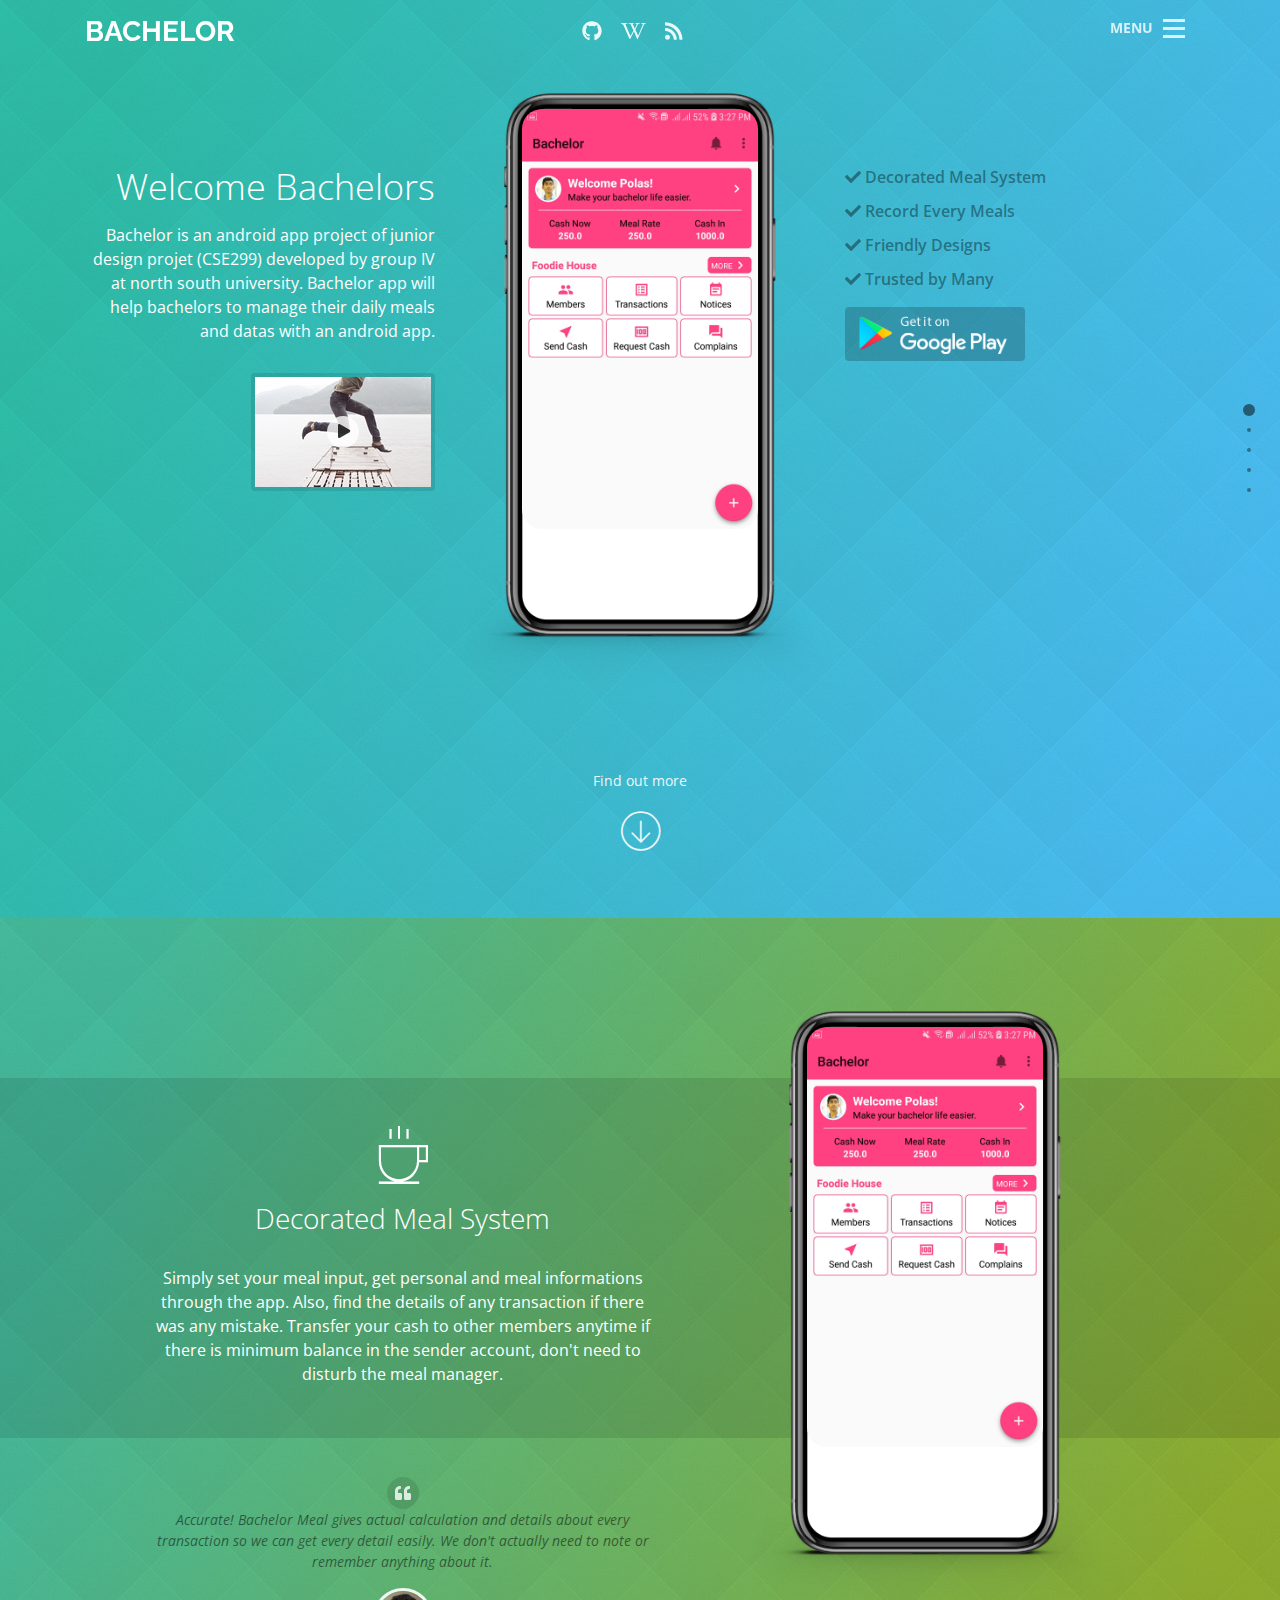
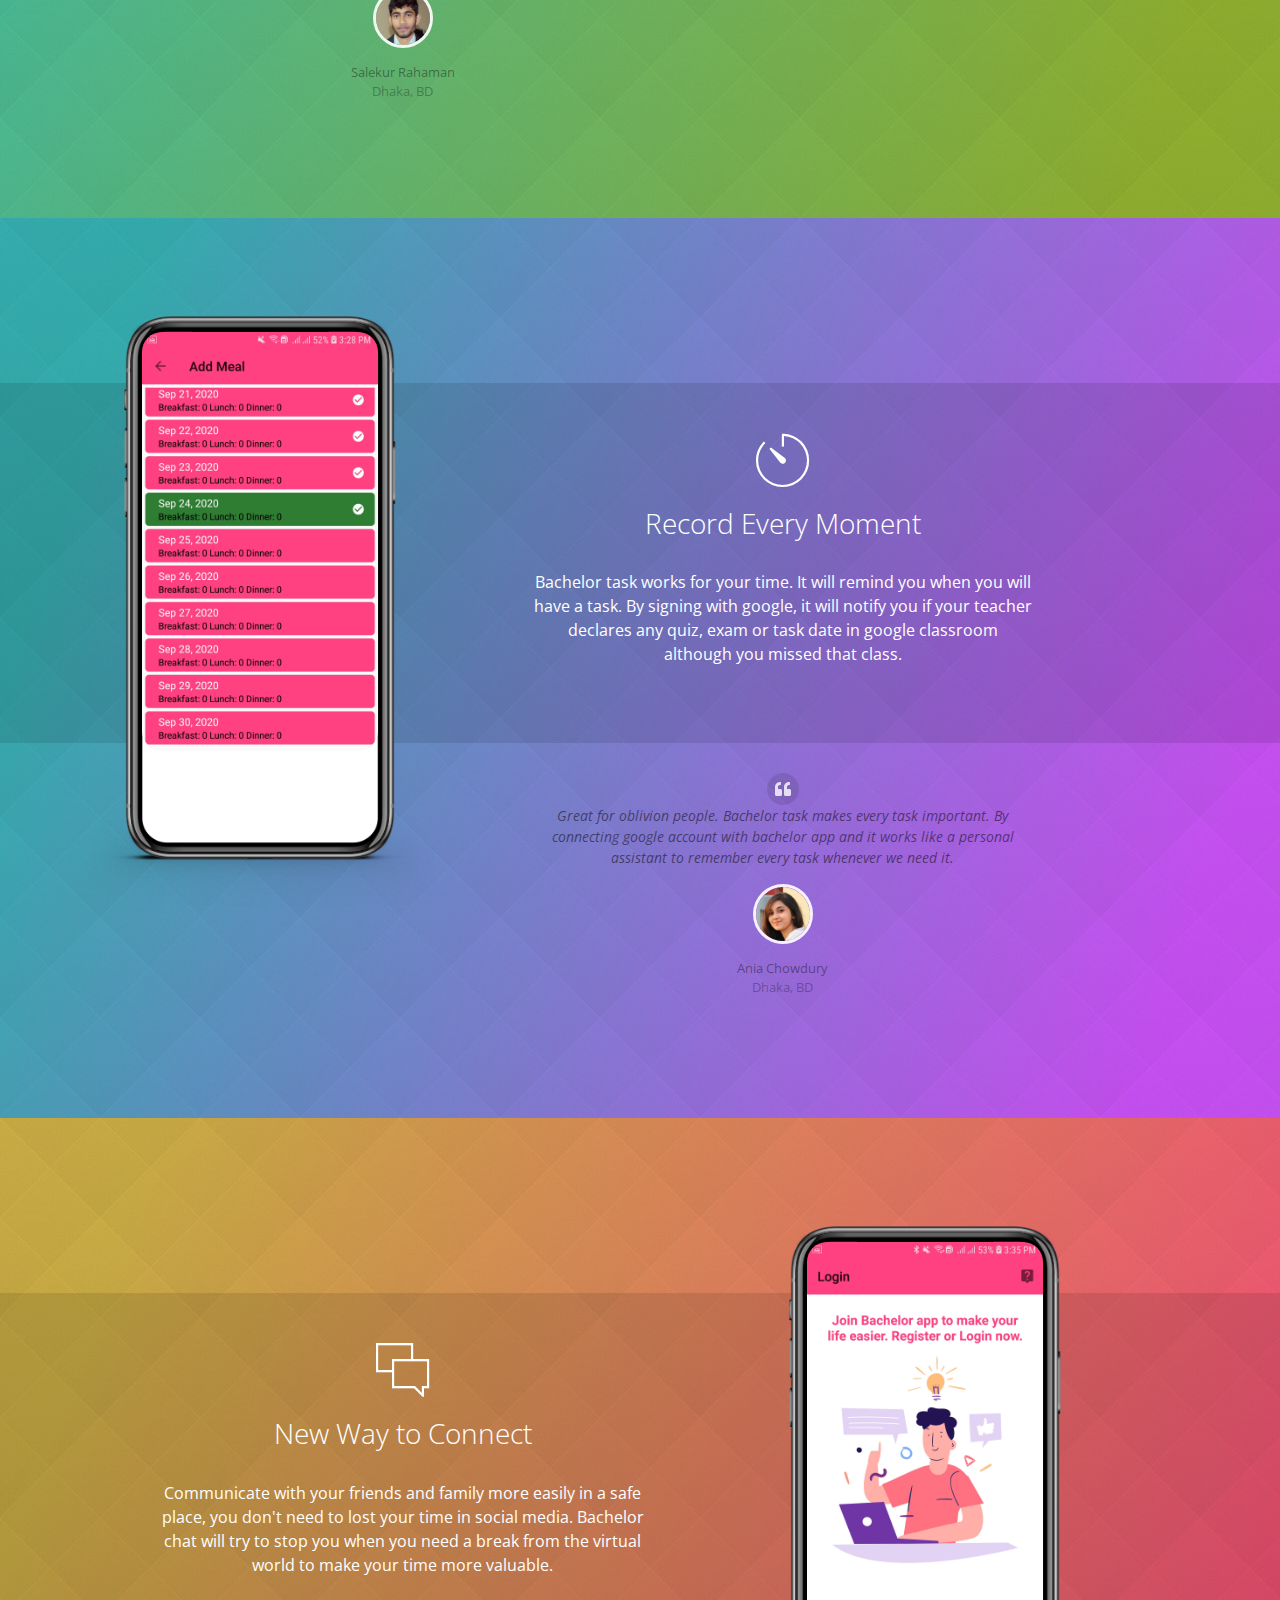
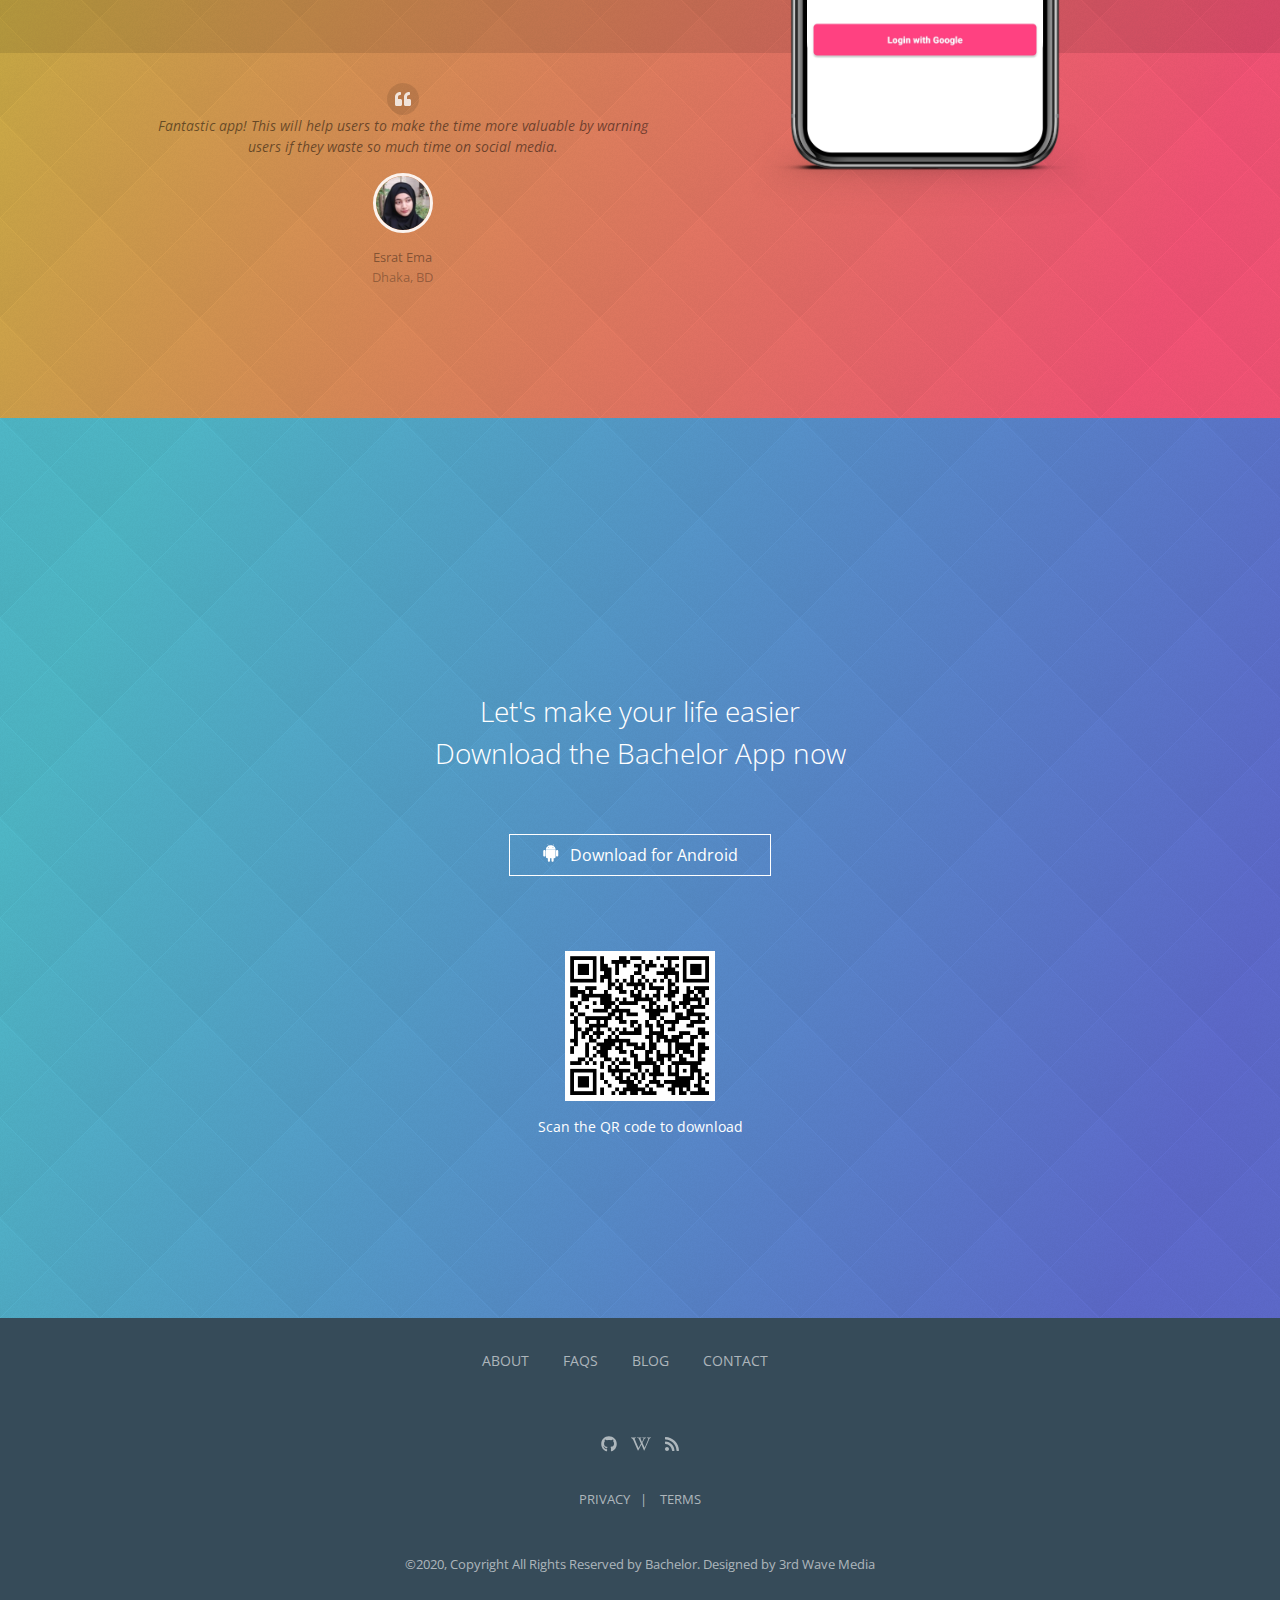
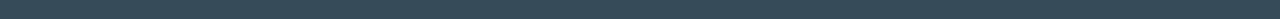
<file: index.html>
<!DOCTYPE html>
<html lang="en">
<head>
    <!-- Meta -->
    <meta charset="utf-8">
    <meta http-equiv="X-UA-Compatible" content="IE=edge">
    <meta name="viewport" content="width=device-width, initial-scale=1.0">
    <meta name="description" content="Make your bachelor life easier. Bachelor app helps to manage a bachelor's life. Download Bachelor app today and make your life easier.">
    <meta name="author" content="Salekur Rahaman, Asrafi Akter, Ania Chowdury">
    <link rel="shortcut icon" href="favicon.png">
    <title>Bachelor - Make your bachelor life easier</title>
    <link href='https://fonts.googleapis.com/css?family=Open+Sans:300italic,400italic,600italic,700italic,800italic,400,300,600,700,800' rel='stylesheet' type='text/css'>
    <link href='https://fonts.googleapis.com/css?family=Raleway:400,500,300,600,900,800,700,200,100' rel='stylesheet' type='text/css'>
    <!-- FontAwesome JS -->
    <script defer src="assets/fontawesome/js/all.js"></script>
    <!-- Global CSS -->
    <link rel="stylesheet" href="assets/plugins/bootstrap/css/bootstrap.min.css">   
    <!-- Plugins CSS -->
    <link rel="stylesheet" href="assets/plugins/pe-icon-7-stroke/css/pe-icon-7-stroke.css">
    <link rel="stylesheet" href="assets/plugins/pe-icon-7-stroke/css/helper.css">
    <link rel="stylesheet" href="assets/plugins/owl-carousel/assets/owl.carousel.min.css">
    <link rel="stylesheet" href="assets/plugins/owl-carousel/assets/owl.theme.default.min.css">       
    <link rel="stylesheet" href="assets/plugins/fullPage.js/jquery.fullpage.css">
    
    <!-- Theme CSS -->
    <link rel="stylesheet" href="assets/css/app.css">
    <link id="theme-style" rel="stylesheet" href="assets/css/theme.css">

</head>

<body class="homepage">
    <nav id="myNavmenu" class="navbar navmenu text-center d-block" role="navigation">
	    <a href="#" id="navmenu-close" class="navmenu-close">&times;</a>
        <ul class="list-unstyled menu-links">
            <li class="nav-item active"><a href="./">Home</a></li>
            <li class="nav-item"><a href="about.html">About</a></li>
            <li class="nav-item"><a href="faqs.html">FAQs</a></li>
            <li class="nav-item"><a href="https://dev-bac.blogspot.com">Blog</a></li>
            <li class="nav-item"><a href="contact.html">Contact</a></li>
        </ul>
        <ul class="social-icons list-inline">
            <li class="list-inline-item"><a href="https://github.com/DevBac/CSE299Summer20"><i class="fab fa-github"></i></a></li>                        
            <li class="list-inline-item"><a href="https://github.com/DevBac/CSE299Summer20/wiki"><i class="fab fa-wikipedia-w"></i></a></li>
            <li class="list-inline-item"><a href="https://dev-bac.blogspot.com"><i class="fas fa-rss"></i></a></li>                  
        </ul> 
        
        <ul class="list-unstyled download-buttons">
            <li class="google-play"><a href="#"><img class="img-fluid d-block" src="assets/images/buttons/btn-google-play.png" alt="Download from Google Play" /></a></li>
        </ul><!--//list-unstyled-->
    </nav>  
    
    <div class="canvas-wrapper" id="canvas-wrapper">
        <!-- ******HEADER****** --> 
        <header id="header" class="header fixed-top">  
            <div class="container">
                <h1 class="logo">
                    <a href="index.html">BACHELOR</a>
                </h1><!--//logo-->
                <div class="social-container text-center">
                    <ul class="social-icons list-inline">
                        <li class="list-inline-item"><a href="https://github.com/DevBac/CSE299Summer20"><i class="fab fa-github"></i></a></li>                        
                        <li class="list-inline-item"><a href="https://github.com/DevBac/CSE299Summer20/wiki"><i class="fab fa-wikipedia-w"></i></a></li>
                        <li class="list-inline-item"><a href="https://dev-bac.blogspot.com"><i class="fas fa-rss"></i></a></li>                   
                    </ul> 
                </div>            
                
                <div class="navbar-wrapper">
                  <span class="navbar-label">MENU</span>
                  <button type="button" class="navbar-toggle navmenu-hide" id="navbar-toggle">
                    <span class="icon-bar"></span>
                    <span class="icon-bar"></span>
                    <span class="icon-bar"></span>
                  </button>
                </div><!--//navbar -->
            </div><!--//container-->
        </header><!--//header-->   
        
        <div id="fullpage" class="sections-wrapper">
            <!-- ******Promo Section****** -->
            <section id="promo" class="promo section gradient-1">
                <div class="container">
                    <div class="row">                                      
                        <div class="intro-area col-lg-4 col-12">
                            <h2 class="title">Welcome Bachelors</h2>
                            <p class="intro">Bachelor is an android app project of junior design projet (CSE299) developed by group IV at north south university. Bachelor app will help bachelors to manage their daily meals and datas with an android app.</p>
                            <div class="video-container">
                                <img src="assets/images/media/video-thumb.jpg" alt="video" />
                                <a class="play-trigger" href="#modal-video" data-toggle="modal" data-target="#modal-video" data-backdrop="static" data-keyboard="false"><span class="icon-holder"><i class="fas fa-play"></i></span></a>
                            </div><!--//video-container-->             
                        </div><!--//intro-area-->
                        <div class="clearfix d-none d-sm-block d-md-block"></div>
                        <div class="download-area col-lg-4 col-md-6 col-12 order-md-12">
                            <ul class="list-unstyled summary">
                                <li><i class="fa fa-check"></i> <a href="#benefit1">Decorated Meal System</a></li>
                                <li><i class="fa fa-check"></i> <a href="#benefit2">Record Every Meals</a></li>
                                <li><i class="fa fa-check"></i> <a href="#benefit3">Friendly Designs</a></li>
                                <li><i class="fa fa-check"></i> <a href="#download">Trusted by Many</a></li>
                            </ul><!--//list-unstyled-->
                            <ul class="list-unstyled download-buttons">
                                <li class="google-play"><a href="https://github.com/DevBac/Resource/raw/master/apk/bachelor_cse299_summer_20.apk"><img class="img-fluid d-block" src="assets/images/buttons/btn-google-play.png" alt="Download from Google Play" /></a></li>
                            </ul><!--//list-unstyled-->
                        </div><!--//download-area--> 
                        <div class="clearfix d-md-block d-none"></div>
                        <div class="device device-iphonex text-center col-lg-4 col-md-6 col-12 order-md-5">     
                            <div class="device-holder iphone-x-holder offset-top">                 
                                <div class="device-holder-inner">
                                    <div id="home-slideshow" class="owl-carousel owl-theme"> 
                                      <div class="item"><img class="img-fluid round-corner" src="assets/images/devices/screenshots/ania.jpg" alt="B. Meal"></div>
                                      <div class="item"><img class="img-fluid round-corner" src="assets/images/devices/screenshots/esrat.jpg" alt="B. Task"></div>
                                      <div class="item"><img class="img-fluid round-corner" src="assets/images/devices/screenshots/asrafi.jpg" alt="B. Chat"></div>                         
                                    </div><!--//slideshow-->
                                </div><!--//device-holder-inner-->  
                            </div><!--//device-holder-->                  
                        </div><!--//phone-holder--> 
                    </div><!--//row-->
                    <div class="arrow-holder text-center">
                        <p class="lead-text"><a href="#benefit1">Find out more</a></p>
                        <a href="#benefit1" class="animate pe-7s-bottom-arrow pe-3x"></a>
                    </div><!--//arrow-holder-->
                </div><!--//container-->            
            </section><!--//promo-->
            
            <!-- ******Benefit-1 Section****** -->
            <section id="benefit-1" class="benefit-1 section gradient-2 has-pattern">
                <div class="section-inner">
                    <div class="container text-center">
                        <div class="row">
                            <div class="content col-lg-7 col-md-6 col-12">
                                <div class="content-inner">
                                    <span class="pe-icon pe-7s-coffee pe-4x"></span>
                                    <h2 class="title text-center">Decorated Meal System</h2>
                                    <p class="intro text-center">Simply set your meal input, get personal and meal informations through the app. Also, find the details of any transaction if there was any mistake. Transfer your cash to other members anytime if there is minimum balance in the sender account, don't need to disturb the meal manager.</p>
                                </div><!--//content-inner-->
                                <div class="testimonial text-center">                                          
                                    <div class="quote-container">
                                        <span class="icon-holder"><i class="fas fa-quote-left"></i></span>
                                        <blockquote class="quote">
                                            Accurate! Bachelor Meal gives actual calculation and details about every transaction so we can get every detail easily. We don't actually need to note or remember anything about it.                               
                                        </blockquote>
                                        <div class="source">
                                            <img class="profile" src="assets/images/profiles/salekur.png" alt="Salekur Rahaman" />
                                            <p class="meta">
                                                <span class="source-name"><a href="https://salekur.github.io">Salekur Rahaman</a></span>
                                                <span class="source-title">Dhaka, BD</span>
                                            </p>
                                        </div><!--//source-->
                                    </div><!--//quote-container-->                    
                                </div><!--//testimonial-->
                            </div><!--//content-->
                            <div class="device device-iphone col-lg-4 col-md-6 col-12">     
                                <div class="device-holder iphone-holder iphone-x-holder offset-top">                 
                                    <div class="device-holder-inner">
                                        <img class="img-fluid round-corner" src="assets/images/devices/screenshots/ania.jpg" alt="B. Meal">
                                    </div><!--//device-holder-inner-->  
                                </div><!--//device-holder-->                  
                            </div><!--//phone-holder-->                         
                        </div><!--//row-->
                    </div><!--//container-->
                </div><!--//section-inner-->
            </section><!--//benefit-1-->
            
            <!-- ******Benefit-2 Section****** -->
            <section id="benefit-2" class="benefit-2 section gradient-3 has-pattern">
                <div class="section-inner">
                    <div class="container text-center">
                        <div class="row">
                            <div class="content col-lg-7 col-md-6 col-12 order-md-12">
                                <div class="content-inner">
                                    <span class="pe-icon pe-7s-timer pe-4x"></span>
                                    <h2 class="title text-center">Record Every Moment</h2>
                                    <p class="intro text-center">Bachelor task works for your time. It will remind you when you will have a task. By signing with google, it will notify you if your teacher declares any quiz, exam or task date in google classroom although you missed that class.</p>
                                </div><!--//content-inner-->
                                <div class="testimonial text-center">                                          
                                    <div class="quote-container">
                                        <span class="icon-holder"><i class="fas fa-quote-left"></i></span>
                                        <blockquote class="quote">
                                            Great for oblivion people. Bachelor task makes every task important. By connecting google account with bachelor app and it works like a personal assistant to remember every task whenever we need it.
                                        </blockquote>
                                        <div class="source">
                                            <img class="profile" src="assets/images/profiles/ania.png" alt="Ania Chowdury" />
                                            <p class="meta">
                                                <span class="source-name"><a href="https://aniamim.github.io">Ania Chowdury</a></span>
                                                <span class="source-title">Dhaka, BD</span>
                                            </p>
                                        </div><!--//source-->
                                    </div><!--//quote-container-->                    
                                </div><!--//testimonial-->
                            </div><!--//content-->
                            <div class="device device-iphone col-lg-4 col-md-6 col-12 order-md-1">     
                                <div class="device-holder iphone-holder iphone-x-holder offset-top">                 
                                    <div class="device-holder-inner">
                                        <img class="img-fluid round-corner" src="assets/images/devices/screenshots/esrat.jpg" alt="B. Task">
                                    </div><!--//device-holder-inner-->  
                                </div><!--//device-holder-->                  
                            </div><!--//phone-holder-->                         
                        </div><!--//row-->
                    </div><!--//container-->
                </div><!--//section-inner-->
            </section><!--//benefit-2-->
            
            <!-- ******Benefit-3 Section****** -->
            <section id="benefit-3" class="benefit-3 section gradient-4 has-pattern">
                <div class="section-inner">
                    <div class="container text-center">
                        <div class="row">
                            <div class="content col-lg-7 col-md-6 col-12">
                                <div class="content-inner">
                                    <span class="pe-icon pe-7s-chat pe-4x"></span>
                                    <h2 class="title text-center">New Way to Connect</h2>
                                    <p class="intro text-center">Communicate with your friends and family more easily in a safe place, you don't need to lost your time in social media. Bachelor chat will try to stop you when you need a break from the virtual world to make your time more valuable.</p>
                                </div><!--//content-inner-->
                                <div class="testimonial text-center">                                          
                                    <div class="quote-container">
                                        <span class="icon-holder"><i class="fas fa-quote-left"></i></span>
                                        <blockquote class="quote">
                                            Fantastic app! This will help users to make the time more valuable by warning users if they waste so much time on social media.
                                        </blockquote>
                                        <div class="source">
                                            <img class="profile" src="assets/images/profiles/esrat.png" alt="Esrat Ema" />
                                            <p class="meta">
                                                <span class="source-name"><a href="https://esratemu.github.io">Esrat Ema</a></span>
                                                <span class="source-title">Dhaka, BD</span>
                                            </p>
                                        </div><!--//source-->
                                    </div><!--//quote-container-->                    
                                </div><!--//testimonial-->
                            </div><!--//content-->
                            <div class="device device-iphone col-lg-4 col-md-6 col-12">     
                                <div class="device-holder iphone-holder iphone-x-holder offset-top">                 
                                    <div class="device-holder-inner">
                                        <img class="img-fluid round-corner" src="assets/images/devices/screenshots/asrafi.jpg" alt="B. Chat">
                                    </div><!--//device-holder-inner-->  
                                </div><!--//device-holder-->                  
                            </div><!--//phone-holder-->                         
                        </div><!--//row-->
                    </div><!--//container-->
                </div><!--//section-inner-->
            </section><!--//benefit-3-->
                    
            <!-- ******CTA Section****** -->
            <section id="cta-section" class="cta-section section gradient-5">
                <div class="download text-center">
                    <div class="container">
                        <h3 class="title">Let's make your life easier<br/>Download the Bachelor App now</h3>
                        <ul class="list-inline download-list">
                            <li class="list-inline-item"><a class="btn btn-cta btn-cta-primary" href="https://github.com/DevBac/Resource/raw/master/apk/bachelor_cse299_summer_20.apk"><i class="fab fa-android"></i><span class="text">Download for Android</span></a></li>
                        </ul>
                        <figure class="qr-holder">
                            <img src="assets/images/buttons/Bachelor.png" alt="QR Code" />
                            <figcaption class="caption">Scan the QR code to download</figcaption>
                        </figure>
                    </div><!--//container-->
                </div><!--//download-->
            </section><!--//cta-section-->        
        </div><!--//sections-wrapper-->
 
        <!-- ******FOOTER****** --> 
        <footer class="footer">
            <div class="container text-center">
                <nav class="links">
                    <ul class="list-inline">
                        <li class="list-inline-item"><a href="about.html">About</a></li>
                        <li class="list-inline-item"><a href="faqs.html">FAQs</a></li>
                        <li class="list-inline-item"><a href="https://devbac.blogspot.com">Blog</a></li>
                        <li class="list-inline-item"><a href="contact.html">Contact</a></li>
                    </ul>                    
                </nav>
                <ul class="social-icons list-inline">
                    <li class="list-inline-item"><a href="https://github.com/DevBac/CSE299Summer20"><i class="fab fa-github"></i></a></li>                        
                    <li class="list-inline-item"><a href="https://github.com/DevBac/CSE299Summer20/wiki"><i class="fab fa-wikipedia-w"></i></a></li>
                    <li class="list-inline-item"><a href="https://dev-bac.blogspot.com"><i class="fas fa-rss"></i></a></li>                   
                </ul>
                <ul class="links legal-links list-inline">
                    <li class="list-inline-item"><a href="privacy.html">Privacy</a></li>
                    <li class="last list-inline-item"><a href="terms.html">Terms</a></li>
                </ul><!--//legal-links-->
                <small class="copyright">&copy;2020, Copyright All Rights Reserved by <a href="./">Bachelor</a>. Designed by <a href="http://themes.3rdwavemedia.com/">3rd Wave Media</a></small>
                
            </div><!--//container-->
        </footer><!--//footer-->
    </div><!--//canvas-wrapper-->
    
    <!-- *****Video Modal***** -->
    <div class="modal modal-video" id="modal-video" tabindex="-1" role="dialog" aria-labelledby="videoModalLabel" aria-hidden="true">
        <div class="modal-dialog">
            <div class="modal-content">
                <div class="modal-header">
                    <button type="button" class="close" data-dismiss="modal" aria-hidden="true">&times;</button>
                    <h4 id="videoModalLabel" class="modal-title sr-only">Video Tour</h4>
                </div>
                <div class="modal-body">
                    <div class="video-container text-center embed-responsive-16by9">
                        <iframe width="720" height="405" src="https://www.youtube.com/embed/lSkkjX17hnM?start=0" frameborder="0" allow="accelerometer; autoplay; encrypted-media; gyroscope; picture-in-picture" allowfullscreen></iframe>
                    </div><!--//video-container-->
                </div><!--//modal-body-->
            </div><!--//modal-content-->
        </div><!--//modal-dialog-->
    </div><!--//modal-->
     
    <!-- Main Javascript -->          
    <script type="text/javascript" src="assets/plugins/jquery-3.4.1.min.js"></script>
    <script type="text/javascript" src="assets/plugins/popper.min.js"></script> 
    <script type="text/javascript" src="assets/plugins/bootstrap/js/bootstrap.min.js"></script>                                                        
    <script type="text/javascript" src="assets/js/main.js"></script>
    
    <!-- Fullpage.js -->
    <script type="text/javascript" src="assets/plugins/fullPage.js/jquery.fullpage.min.js"></script>
    <script type="text/javascript" src="assets/js/fullpage-custom.js"></script> 
    
    <!-- Owl Carousel -->
    <script type="text/javascript" src="assets/plugins/owl-carousel/owl.carousel.min.js"></script> 
    <script type="text/javascript" src="assets/js/owl-custom.js"></script> 
    
    <!-- Modal video -->
    <script type="text/javascript" src="assets/js/modal-video.js"></script>
    
</body>
</html>
</file>
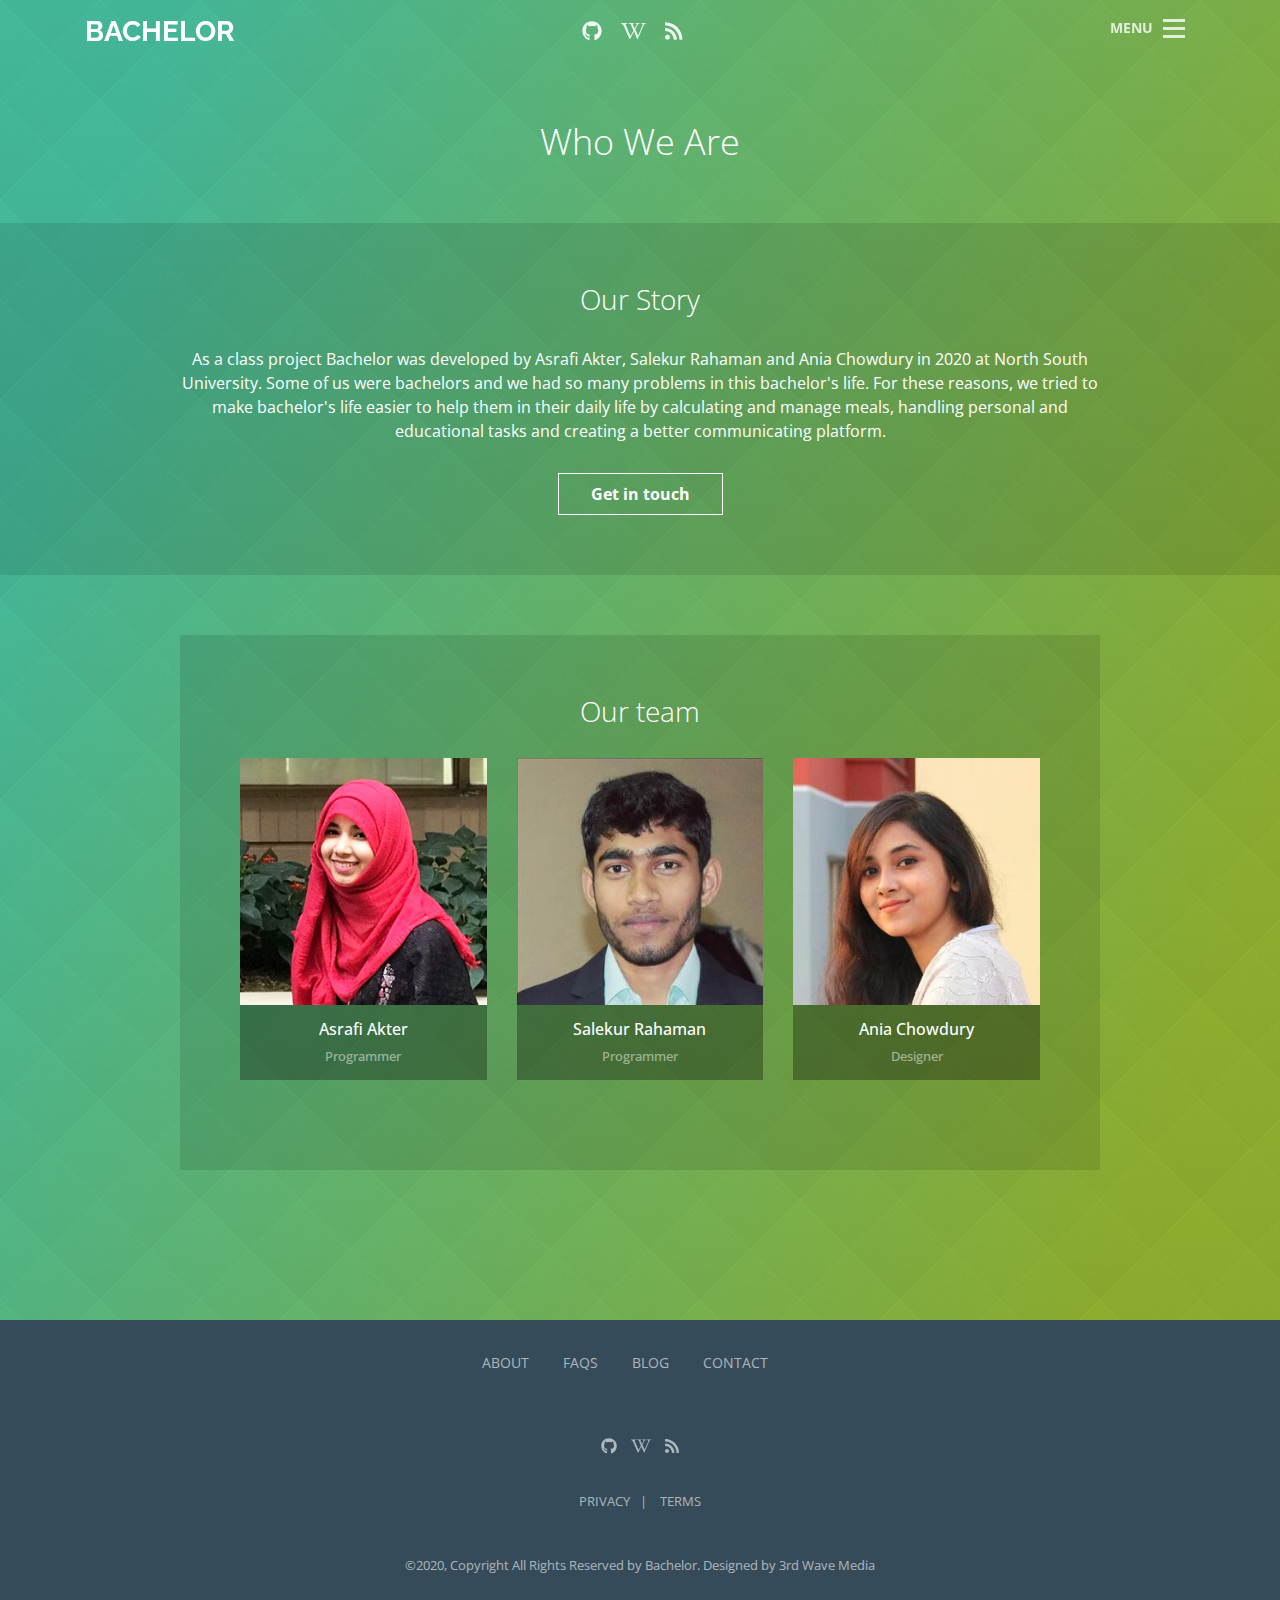
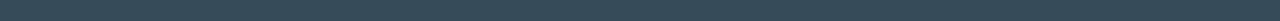
<file: about.html>
<!DOCTYPE html>
<html lang="en">
<head>
    <!-- Meta -->
    <meta charset="utf-8">
    <meta http-equiv="X-UA-Compatible" content="IE=edge">
    <meta name="viewport" content="width=device-width, initial-scale=1.0">
    <meta name="description" content="Bachelor app will help bachelors to manage their daily meals, tasks, find a job or house, communicate with friends, and shopping. Download Bachelor app today and make your life easier.">
    <meta name="author" content="Salekur Rahaman, Asrafi Akter, Esrat Ema, Ania Chowdury">
    <link rel="shortcut icon" href="favicon.png">
    <title>About Us</title>
    <link href='https://fonts.googleapis.com/css?family=Open+Sans:300italic,400italic,600italic,700italic,800italic,400,300,600,700,800' rel='stylesheet' type='text/css'>
    <link href='https://fonts.googleapis.com/css?family=Raleway:400,500,300,600,900,800,700,200,100' rel='stylesheet' type='text/css'>
    <!-- FontAwesome JS -->
    <script defer src="assets/fontawesome/js/all.js"></script>
    <!-- Global CSS -->
    <link rel="stylesheet" href="assets/plugins/bootstrap/css/bootstrap.min.css">   
    <!-- Plugins CSS -->
    <link rel="stylesheet" href="assets/plugins/pe-icon-7-stroke/css/pe-icon-7-stroke.css">
    <link rel="stylesheet" href="assets/plugins/pe-icon-7-stroke/css/helper.css">
    <link rel="stylesheet" href="assets/plugins/owl-carousel/assets/owl.carousel.min.css">
    <link rel="stylesheet" href="assets/plugins/owl-carousel/assets/owl.theme.default.min.css">       
    <link rel="stylesheet" href="assets/plugins/fullPage.js/jquery.fullpage.css">
    
    <!-- Theme CSS -->
    <link id="theme-style" rel="stylesheet" href="assets/css/theme.css">

</head> 

<body class="about-page">
    <nav id="myNavmenu" class="navbar navmenu text-center d-block" role="navigation">
	    <a href="#" id="navmenu-close" class="navmenu-close">&times;</a>
        <ul class="list-unstyled menu-links">
            <li class="nav-item active"><a href="./">Home</a></li>
            <li class="nav-item"><a href="about.html">About</a></li>
            <li class="nav-item"><a href="faqs.html">FAQs</a></li>
            <li class="nav-item"><a href="https://dev-bac.blogspot.com">Blog</a></li>
            <li class="nav-item"><a href="contact.html">Contact</a></li>
        </ul>
        <ul class="social-icons list-inline">
            <li class="list-inline-item"><a href="https://github.com/DevBac/CSE299Summer20"><i class="fab fa-github"></i></a></li>                        
            <li class="list-inline-item"><a href="https://github.com/DevBac/CSE299Summer20/wiki"><i class="fab fa-wikipedia-w"></i></a></li>
            <li class="list-inline-item"><a href="https://dev-bac.blogspot.com"><i class="fas fa-rss"></i></a></li>                 
        </ul> 
        
        <ul class="list-unstyled download-buttons">
            <li class="google-play"><a href="#"><img class="img-fluid d-block" src="assets/images/buttons/btn-google-play.png" alt="Download from Google Play" /></a></li>
        </ul><!--//list-unstyled-->
        
    </nav>  
    
    <div class="canvas-wrapper" id="canvas-wrapper">
        <!-- ******HEADER****** --> 
        <header id="header" class="header fixed-top">  
            <div class="container">
                <h1 class="logo">
                    <a href="index.html">BACHELOR</a>
                </h1><!--//logo-->
                <div class="social-container text-center">
                    <ul class="social-icons list-inline">
                        <li class="list-inline-item"><a href="https://github.com/DevBac/CSE299Summer20"><i class="fab fa-github"></i></a></li>                        
                        <li class="list-inline-item"><a href="https://github.com/DevBac/CSE299Summer20/wiki"><i class="fab fa-wikipedia-w"></i></a></li>
                        <li class="list-inline-item"><a href="https://dev-bac.blogspot.com"><i class="fas fa-rss"></i></a></li>                 
                    </ul> 
                </div>            
                
                <div class="navbar-wrapper">
                  <span class="navbar-label">MENU</span>
                  <button type="button" class="navbar-toggle navmenu-hide" id="navbar-toggle">
                    <span class="icon-bar"></span>
                    <span class="icon-bar"></span>
                    <span class="icon-bar"></span>
                  </button>
                </div><!--//navbar -->
            </div><!--//container-->
        </header><!--//header-->  
        
        <article class="about article gradient-2">          
            <h2 class="title container text-center">Who We Are</h2>
            <section class="about-section">
                <div class="section-inner container text-center">
                    <div class="row">
                        <div class="col-lg-10 col-12 ml-lg-auto mr-lg-auto"> 
                            <h3 class="subtitle">Our Story</h3>
                            <div class="content">
                                <p>As a class project Bachelor was developed by Asrafi Akter, Salekur Rahaman and Ania Chowdury in 2020 at North South University. Some of us were bachelors and we had so many problems in this bachelor's life. For these reasons, we tried to make bachelor's life easier to help them in their daily life by calculating and manage meals, handling personal and educational tasks and creating a better communicating platform.</p>       
                            </div><!--//content-->
                            <a href="contact.html" class="btn btn-cta btn-cta-primary">Get in touch</a>
                        </div>
                    </div><!--//row-->
                </div><!--//section-inner-->
            </section><!--//about-->
            <div class="container text-center">
                <div class="row">       
                    <div class="col-lg-10 col-12 mr-lg-auto ml-lg-auto">                  
                        <section class="team-section">
                            <h3 class="subtitle">Our team</h3>
                            <div class="content row">

                                <div class="member col-md-4 col-6">
                                    <div class="member-inner">
                                        <div class="profile">
                                            <a class="modal-trigger" href="#modal-member-4" data-toggle="modal" data-target="#modal-member-4"><img class="img-fluid" src="assets/images/team/asrafi.jpg" alt="Asrafi Akter"></a>
                                            <div class="info">
                                                <h4 class="name">Asrafi Akter</h4>
                                                <h5 class="job-title">Programmer</h5>
                                            </div>
                                            <a class="mask modal-trigger" href="#modal-member-4" data-toggle="modal" data-target="#modal-member-4">
                                                <span class="mask-inner">
                                                    <span class="pe-icon pe-7s-id pe-3x"></span>
                                                    <span class="desc">More info</span>
                                                </span><!--//mask-inner-->
                                            </a>
                                        </div><!--//profile-->                                    
                                    </div><!--//member-inner-->
                                </div><!--//member-->

                                <div class="member col-md-4 col-6">
                                    <div class="member-inner">
                                        <div class="profile">
                                            <a class="modal-trigger" href="#modal-member-2" data-toggle="modal" data-target="#modal-member-2"><img class="img-fluid" src="assets/images/team/polas.jpg" alt=""></a>
                                            <div class="info">
                                                <h4 class="name">Salekur Rahaman</h4>
                                                <h5 class="job-title">Programmer</h5>
                                            </div>
                                            <a class="mask modal-trigger" href="#modal-member-2" data-toggle="modal" data-target="#modal-member-2">
                                                <span class="mask-inner">
                                                    <span class="pe-icon pe-7s-id pe-3x"></span>
                                                    <span class="desc">More info</span>
                                                </span><!--//mask-inner-->
                                            </a>
                                        </div><!--//profile-->                                    
                                    </div><!--//member-inner-->
                                </div><!--//member-->

                                <div class="member col-md-4 col-6">
                                    <div class="member-inner">
                                        <div class="profile">
                                            <a class="modal-trigger" href="#modal-member-3" data-toggle="modal" data-target="#modal-member-3"><img class="img-fluid" src="assets/images/team/ania.jpg" alt="Ania Chowdury"></a>
                                            <div class="info">
                                                <h4 class="name">Ania Chowdury</h4>
                                                <h5 class="job-title">Designer</h5>
                                            </div>
                                            <a class="mask modal-trigger" href="#modal-member-3" data-toggle="modal" data-target="#modal-member-3">
                                                <span class="mask-inner">
                                                    <span class="pe-icon pe-7s-id pe-3x"></span>
                                                    <span class="desc">More info</span>
                                                </span><!--//mask-inner-->
                                            </a>
                                        </div><!--//profile-->                                    
                                    </div><!--//member-inner-->
                                </div><!--//member-->

                            </div><!--//content-->
                        </section><!--//team-section-->
                    </div>
                </div><!--//row-->
            </div><!--//container-->
        </article><!--//article-->    
            
        <!-- ******FOOTER****** --> 
        <footer class="footer">
            <div class="container text-center">
                <nav class="links">
                    <ul class="list-inline">
                        <li class="list-inline-item"><a href="about.html">About</a></li>
                        <li class="list-inline-item"><a href="faqs.html">FAQs</a></li>
                        <li class="list-inline-item"><a href="https://devbac.blogspot.com">Blog</a></li>
                        <li class="list-inline-item"><a href="contact.html">Contact</a></li>
                    </ul>                    
                </nav>
                <ul class="social-icons list-inline">
                    <li class="list-inline-item"><a href="https://github.com/DevBac/CSE299Summer20"><i class="fab fa-github"></i></a></li>                        
                    <li class="list-inline-item"><a href="https://github.com/DevBac/CSE299Summer20/wiki"><i class="fab fa-wikipedia-w"></i></a></li>
                    <li class="list-inline-item"><a href="https://dev-bac.blogspot.com"><i class="fas fa-rss"></i></a></li>                   
                </ul>
                <ul class="links legal-links list-inline">
                    <li class="list-inline-item"><a href="privacy.html">Privacy</a></li>
                    <li class="last list-inline-item"><a href="terms.html">Terms</a></li>
                </ul><!--//legal-links-->
                <small class="copyright">&copy;2020, Copyright All Rights Reserved by <a href="./">Bachelor</a>. Designed by <a href="http://themes.3rdwavemedia.com/">3rd Wave Media</a></small>
                
            </div><!--//container-->
        </footer><!--//footer-->
    </div><!--//canvas-wrapper-->
    
    <!-- Modal Member-1 -->
    <div class="modal modal-member modal-member-1" id="modal-member-1" tabindex="-1" role="dialog" aria-labelledby="member-1-ModalLabel" aria-hidden="true">
        <div class="modal-dialog">
            <div class="modal-content">
                <div class="modal-header">
                    <button type="button" class="close" data-dismiss="modal" aria-hidden="true">&times;</button>
                    <h4 id="member-1-ModalLabel" class="modal-title sr-only">Esrat Jahan Ema</h4>
                </div>
                <div class="modal-body">
                    <div class="member-details row">
                        <figure class="figure col-md-4 col-12">
                            <img class="img-fluid" src="assets/images/team/esrat-full.jpg" alt="Esrat Ema">
                        </figure>
                        <div class="content col-md-8 col-12">
                            <h4 class="name">Esrat Jahan Ema</h4>
                            <h5 class="job-title">Designer</h5>
                            <p>Lorem ipsum dolor sit amet, consectetuer adipiscing elit. Aenean commodo ligula eget dolor. Aenean massa. Cum sociis natoque penatibus et magnis dis parturient montes, nascetur ridiculus mus.</p>
                            <p>Donec placerat ultrices lacus, id fermentum mauris accumsan non. Suspendisse potenti. Nam id turpis purus. Proin dignissim at velit quis consectetur. Nullam fermentum tempus tortor, posuere egestas diam interdum id. Duis lobortis finibus libero ac bibendum. Phasellus eu libero tellus. </p>
                            
                            <div class="social">
                                <ul class="social-list list-inline">
                                    <li class="list-inline-item"><a href="https://www.github.com/EsratEmu"><i class="fab fa-github"></i></a></li>
                                    <li class="list-inline-item"><a href="https://www.linkedin.com/in/EsratEmu"><i class="fab fa-linkedin-in"></i></a></li>
                                    <li class="list-inline-item"><a href="mailto:gazi.esrat@northsouth.edu"><i class="far fa-envelope"></i></a></li>
                                    <li class="list-inline-item"><a href="https://esratemu.github.io"><i class="fas fa-external-link-alt"></i></a></li>
                                </ul><!--//social-list-->
                            </div><!--//social-->
                        </div><!--//content-->
                    </div><!--//member-details-->
                </div><!--//modal-body-->
            </div><!--//modal-content-->
        </div><!--//modal-dialog-->
    </div><!--//modal-->
    
    <!-- Modal Member-2 -->
    <div class="modal modal-member modal-member-2" id="modal-member-2" tabindex="-1" role="dialog" aria-labelledby="member-2-ModalLabel" aria-hidden="true">
        <div class="modal-dialog">
            <div class="modal-content">
                <div class="modal-header">
                    <button type="button" class="close" data-dismiss="modal" aria-hidden="true">&times;</button>
                    <h4 id="member-2-ModalLabel" class="modal-title sr-only">Md. Salekur Rahaman</h4>
                </div>
                <div class="modal-body">
                    <div class="member-details row">
                        <figure class="figure col-md-4 col-12">
                            <img class="img-fluid" src="assets/images/team/salekur.jpg" alt="Salekur Rahaman">
                        </figure>
                        <div class="content col-md-8 col-12">
                            <h4 class="name">Salekur Rahaman</h4>
                            <h5 class="job-title">Programmer</h5>
                            <p>Lorem ipsum dolor sit amet, consectetuer adipiscing elit. Aenean commodo ligula eget dolor. Aenean massa. Cum sociis natoque penatibus et magnis dis parturient montes, nascetur ridiculus mus.</p>
                            <p>Donec placerat ultrices lacus, id fermentum mauris accumsan non. Suspendisse potenti. Nam id turpis purus. Proin dignissim at velit quis consectetur. Nullam fermentum tempus tortor, posuere egestas diam interdum id. Duis lobortis finibus libero ac bibendum. Phasellus eu libero tellus. </p>
                            
                            <div class="social">
                                <ul class="social-list list-inline">
                                    <li class="list-inline-item"><a href="https://www.github.com/SalekurPolas"><i class="fab fa-github"></i></a></li>
                                    <li class="list-inline-item"><a href="https://www.linkedin.com/in/SalekurPolas"><i class="fab fa-linkedin-in"></i></a></li>
                                    <li class="list-inline-item"><a href="mailto:salekur.rahaman@northsouth.edu"><i class="far fa-envelope"></i></a></li>
                                    <li class="list-inline-item"><a href="https://salekur.github.io"><i class="fas fa-external-link-alt"></i></a></li>
                                </ul><!--//social-list-->
                            </div><!--//social-->
                        </div><!--//content-->
                    </div><!--//member-details-->
                </div><!--//modal-body-->
            </div><!--//modal-content-->
        </div><!--//modal-dialog-->
    </div><!--//modal-->
    
    <!-- Modal Member-3 -->
    <div class="modal modal-member modal-member-3" id="modal-member-3" tabindex="-1" role="dialog" aria-labelledby="member-3-ModalLabel" aria-hidden="true">
        <div class="modal-dialog">
            <div class="modal-content">
                <div class="modal-header">
                    <button type="button" class="close" data-dismiss="modal" aria-hidden="true">&times;</button>
                    <h4 id="member-3-ModalLabel" class="modal-title sr-only">Ania Chowdury</h4>
                </div>
                <div class="modal-body">
                    <div class="member-details row">
                        <figure class="figure col-md-4 col-12">
                            <img class="img-fluid" src="assets/images/team/ania-full.jpg" alt="Ania Chowdury">
                        </figure>
                        <div class="content col-md-8 col-12">
                            <h4 class="name">Ania Chowdury</h4>
                            <h5 class="job-title">Designer</h5>
                            <p>Lorem ipsum dolor sit amet, consectetuer adipiscing elit. Aenean commodo ligula eget dolor. Aenean massa. Cum sociis natoque penatibus et magnis dis parturient montes, nascetur ridiculus mus.</p>
                            <p>Donec placerat ultrices lacus, id fermentum mauris accumsan non. Suspendisse potenti. Nam id turpis purus. Proin dignissim at velit quis consectetur. Nullam fermentum tempus tortor, posuere egestas diam interdum id. Duis lobortis finibus libero ac bibendum. Phasellus eu libero tellus. </p>
                            
                            <div class="social">
                                <ul class="social-list list-inline">
                                    <li class="list-inline-item"><a href="#"><i class="fab fa-github"></i></a></li>
                                    <li class="list-inline-item"><a href="#"><i class="fab fa-linkedin-in"></i></a></li>
                                    <li class="list-inline-item"><a href="mailto:ania.chowdhury@northsouth.edu"><i class="far fa-envelope"></i></a></li>
                                    <li class="list-inline-item"><a href="#"><i class="fas fa-external-link-alt"></i></a></li>
                                </ul><!--//social-list-->
                            </div><!--//social-->
                        </div><!--//content-->
                    </div><!--//member-details-->
                </div><!--//modal-body-->
            </div><!--//modal-content-->
        </div><!--//modal-dialog-->
    </div><!--//modal-->
    
    <!-- Modal Member-4 -->
    <div class="modal modal-member modal-member-4" id="modal-member-4" tabindex="-1" role="dialog" aria-labelledby="member-4-ModalLabel" aria-hidden="true">
        <div class="modal-dialog">
            <div class="modal-content">
                <div class="modal-header">
                    <button type="button" class="close" data-dismiss="modal" aria-hidden="true">&times;</button>
                    <h4 id="member-4-ModalLabel" class="modal-title sr-only">Asrafi Akter</h4>
                </div>
                <div class="modal-body">
                    <div class="member-details row">
                        <figure class="figure col-md-4 col-12">
                            <img class="img-fluid" src="assets/images/team/asrafi-full.jpg" alt="">
                        </figure>
                        <div class="content col-md-8 col-12">
                            <h4 class="name">Asrafi Akter</h4>
                            <h5 class="job-title">Programmer</h5>
                            <p>Lorem ipsum dolor sit amet, consectetuer adipiscing elit. Aenean commodo ligula eget dolor. Aenean massa. Cum sociis natoque penatibus et magnis dis parturient montes, nascetur ridiculus mus.</p>
                            <p>Donec placerat ultrices lacus, id fermentum mauris accumsan non. Suspendisse potenti. Nam id turpis purus. Proin dignissim at velit quis consectetur. Nullam fermentum tempus tortor, posuere egestas diam interdum id. Duis lobortis finibus libero ac bibendum. Phasellus eu libero tellus. </p>
                            
                            <div class="social">
                                <ul class="social-list list-inline">
                                    <li class="list-inline-item"><a href="https://www.github.com/AsrafiJeba"><i class="fab fa-github"></i></a></li>
                                    <li class="list-inline-item"><a href="https://www.linkedin.com/in/AsrafiJeba"><i class="fab fa-linkedin-in"></i></a></li>
                                    <li class="list-inline-item"><a href="mailto:asrafi.akter@northsouth.edu"><i class="far fa-envelope"></i></a></li>
                                    <li class="list-inline-item"><a href="https://asrafijeba.github.io"><i class="fas fa-external-link-alt"></i></a></li>
                                </ul><!--//social-list-->
                            </div><!--//social-->
                        </div><!--//content-->
                    </div><!--//member-details-->
                </div><!--//modal-body-->
            </div><!--//modal-content-->
        </div><!--//modal-dialog-->
    </div><!--//modal-->
    
    <!-- Modal member-5 -->
    <div class="modal modal-member modal-member-5" id="modal-member-5" tabindex="-1" role="dialog" aria-labelledby="member-5-ModalLabel" aria-hidden="true">
        <div class="modal-dialog">
            <div class="modal-content">
                <div class="modal-header">
                    <button type="button" class="close" data-dismiss="modal" aria-hidden="true">&times;</button>
                    <h4 id="member-5-ModalLabel" class="modal-title sr-only">Md. Musfique Anwar</h4>
                </div>
                <div class="modal-body">
                    <div class="member-details row">
                        <figure class="figure col-md-4 col-12">
                            <img class="img-fluid" src="assets/images/team/mushfiq.jpg" alt="Musfique Anwar">
                        </figure>
                        <div class="content col-md-8 col-12">
                            <h4 class="name">Md. Musfique Anwar</h4>
                            <h5 class="job-title">Faculty Member</h5>
                            <p>Lorem ipsum dolor sit amet, consectetuer adipiscing elit. Aenean commodo ligula eget dolor. Aenean massa. Cum sociis natoque penatibus et magnis dis parturient montes, nascetur ridiculus mus.</p>
                            <p>Donec placerat ultrices lacus, id fermentum mauris accumsan non. Suspendisse potenti. Nam id turpis purus. Proin dignissim at velit quis consectetur. Nullam fermentum tempus tortor, posuere egestas diam interdum id. Duis lobortis finibus libero ac bibendum. Phasellus eu libero tellus. </p>
                            
                            <div class="social">
                                <ul class="social-list list-inline">
                                    <li class="list-inline-item"><a href="https://www.facebook.com/musfique.anwar"><i class="fab fa-facebook"></i></a></li>
                                    <li class="list-inline-item"><a href="mailto:musfique.anwar@northsouth.edu"><i class="far fa-envelope"></i></a></li>
                                </ul><!--//social-list-->
                            </div><!--//social-->
                        </div><!--//content-->
                    </div><!--//member-details-->
                </div><!--//modal-body-->
            </div><!--//modal-content-->
        </div><!--//modal-dialog-->
    </div><!--//modal-->
    
    <!-- Modal member-6 -->
    <div class="modal modal-member modal-member-6" id="modal-member-6" tabindex="-1" role="dialog" aria-labelledby="member-6-ModalLabel" aria-hidden="true">
        <div class="modal-dialog">
            <div class="modal-content">
                <div class="modal-header">
                    <button type="button" class="close" data-dismiss="modal" aria-hidden="true">&times;</button>
                    <h4 id="member-6-ModalLabel" class="modal-title sr-only">Fahad Muntasir</h4>
                </div>
                <div class="modal-body">
                    <div class="member-details row">
                        <figure class="figure col-md-4 col-12">
                            <img class="img-fluid" src="assets/images/team/muntasir.png" alt="Fahad Muntasir">
                        </figure>
                        <div class="content col-md-8 col-12">
                            <h4 class="name">Fahad Muntasir</h4>
                            <h5 class="job-title">Teacher Asistant</h5>
                            <p>Lorem ipsum dolor sit amet, consectetuer adipiscing elit. Aenean commodo ligula eget dolor. Aenean massa. Cum sociis natoque penatibus et magnis dis parturient montes, nascetur ridiculus mus.</p>
                            <p>Donec placerat ultrices lacus, id fermentum mauris accumsan non. Suspendisse potenti. Nam id turpis purus. Proin dignissim at velit quis consectetur. Nullam fermentum tempus tortor, posuere egestas diam interdum id. Duis lobortis finibus libero ac bibendum. Phasellus eu libero tellus. </p>
                            
                            <div class="social">
                                <ul class="social-list list-inline">
                                    <li class="list-inline-item"><a href="https://github.com/FedTheBug"><i class="fab fa-github"></i></a></li>
                                    <li class="list-inline-item"><a href="mailto:mohammad.muntasir@northsouth.edu"><i class="far fa-envelope"></i></a></li>
                                </ul><!--//social-list-->
                            </div><!--//social-->
                        </div><!--//content-->
                    </div><!--//member-details-->
                </div><!--//modal-body-->
            </div><!--//modal-content-->
        </div><!--//modal-dialog-->
    </div><!--//modal-->
    
     
    <!-- Main Javascript -->          
    <script type="text/javascript" src="assets/plugins/jquery-3.4.1.min.js"></script>
    <script type="text/javascript" src="assets/plugins/popper.min.js"></script> 
    <script type="text/javascript" src="assets/plugins/bootstrap/js/bootstrap.min.js"></script>                                                             
    <script type="text/javascript" src="assets/js/main.js"></script>
    
</body>
</html>
</file>
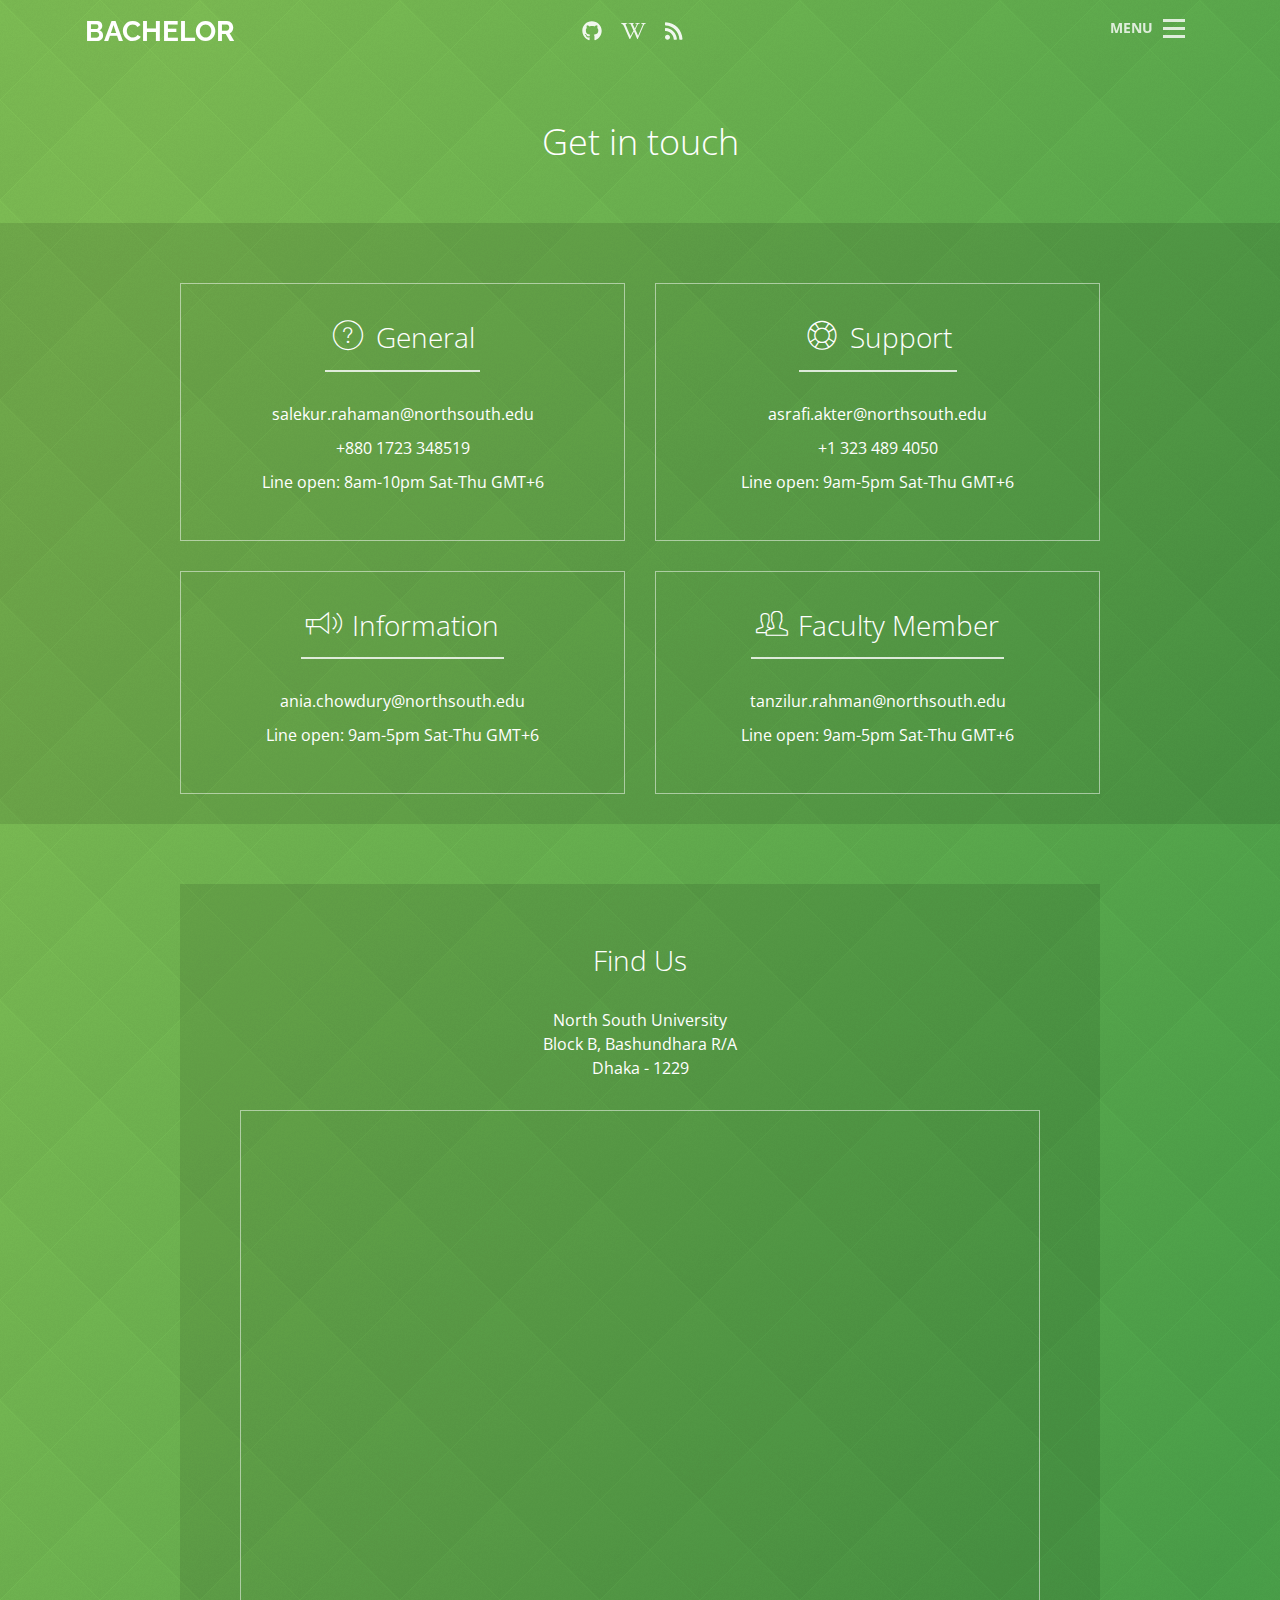
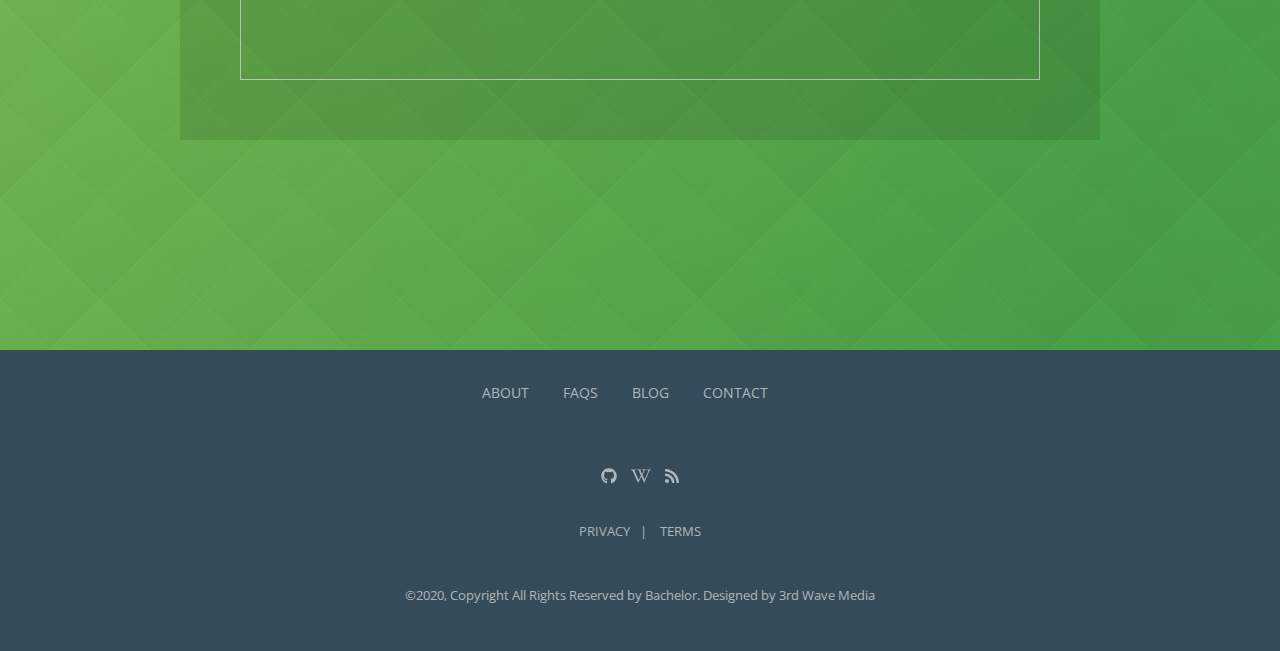
<file: contact.html>
<!DOCTYPE html>
<html lang="en">
<head>
    <!-- Meta -->
    <meta charset="utf-8">
    <meta http-equiv="X-UA-Compatible" content="IE=edge">
    <meta name="viewport" content="width=device-width, initial-scale=1.0">
    <meta name="description" content="Bachelor app will help bachelors to manage their daily meals, tasks, find a job or house, communicate with friends, and shopping. Download Bachelor app today and make your life easier.">
    <meta name="author" content="Salekur Rahaman, Asrafi Akter, Esrat Ema, Ania Chowdury">
    <link rel="shortcut icon" href="favicon.png">
    <title>Contact Us</title>
    <link href='https://fonts.googleapis.com/css?family=Open+Sans:300italic,400italic,600italic,700italic,800italic,400,300,600,700,800' rel='stylesheet' type='text/css'>
    <link href='https://fonts.googleapis.com/css?family=Raleway:400,500,300,600,900,800,700,200,100' rel='stylesheet' type='text/css'>
    <!-- FontAwesome JS -->
    <script defer src="assets/fontawesome/js/all.js"></script>
    <!-- Global CSS -->
    <link rel="stylesheet" href="assets/plugins/bootstrap/css/bootstrap.min.css">   
    <!-- Plugins CSS -->
    <link rel="stylesheet" href="assets/plugins/pe-icon-7-stroke/css/pe-icon-7-stroke.css">
    <link rel="stylesheet" href="assets/plugins/pe-icon-7-stroke/css/helper.css">
    <link rel="stylesheet" href="assets/plugins/owl-carousel/assets/owl.carousel.min.css">
    <link rel="stylesheet" href="assets/plugins/owl-carousel/assets/owl.theme.default.min.css">       
    <link rel="stylesheet" href="assets/plugins/fullPage.js/jquery.fullpage.css">
    
    <!-- Theme CSS -->
    <link id="theme-style" rel="stylesheet" href="assets/css/theme.css">

</head>  

<body class="contact-page">
    <nav id="myNavmenu" class="navbar navmenu text-center d-block" role="navigation">
	    <a href="#" id="navmenu-close" class="navmenu-close">&times;</a>
        <ul class="list-unstyled menu-links">
            <li class="nav-item active"><a href="./">Home</a></li>
            <li class="nav-item"><a href="about.html">About</a></li>
            <li class="nav-item"><a href="faqs.html">FAQs</a></li>
            <li class="nav-item"><a href="https://dev-bac.blogspot.com">Blog</a></li>
            <li class="nav-item"><a href="contact.html">Contact</a></li>
        </ul>
        <ul class="social-icons list-inline">
            <li class="list-inline-item"><a href="https://github.com/DevBac/CSE299Summer20"><i class="fab fa-github"></i></a></li>                        
            <li class="list-inline-item"><a href="https://github.com/DevBac/CSE299Summer20/wiki"><i class="fab fa-wikipedia-w"></i></a></li>
            <li class="list-inline-item"><a href="https://dev-bac.blogspot.com"><i class="fas fa-rss"></i></a></li>                
        </ul> 
        
        <ul class="list-unstyled download-buttons">
            <li class="google-play"><a href="#"><img class="img-fluid d-block" src="assets/images/buttons/btn-google-play.png" alt="Download from Google Play" /></a></li>
        </ul><!--//list-unstyled-->
        
    </nav>  
    
    <div class="canvas-wrapper" id="canvas-wrapper">
        <!-- ******HEADER****** --> 
        <header id="header" class="header fixed-top">  
            <div class="container">
                <h1 class="logo">
                    <a href="index.html">BACHELOR</a>
                </h1><!--//logo-->
                <div class="social-container text-center">
                    <ul class="social-icons list-inline">
                        <li class="list-inline-item"><a href="https://github.com/DevBac/CSE299Summer20"><i class="fab fa-github"></i></a></li>                        
                        <li class="list-inline-item"><a href="https://github.com/DevBac/CSE299Summer20/wiki"><i class="fab fa-wikipedia-w"></i></a></li>
                        <li class="list-inline-item"><a href="https://dev-bac.blogspot.com"><i class="fas fa-rss"></i></a></li>                 
                    </ul> 
                </div>            
                
                <div class="navbar-wrapper">
                  <span class="navbar-label">MENU</span>
                  <button type="button" class="navbar-toggle navmenu-hide" id="navbar-toggle">
                    <span class="icon-bar"></span>
                    <span class="icon-bar"></span>
                    <span class="icon-bar"></span>
                  </button>
                </div><!--//navbar -->
            </div><!--//container-->
        </header><!--//header-->   
        
        <article class="contact article gradient-9">
            <div class="header-wrapper container text-center">                
                <h2 class="title">Get in touch</h2>
            </div><!--//container-->
            <section id="contact-methods" class="contact-methods text-center">
                <div class="contact-methods-inner container">
                    <div class="row">
                        <div class="general item col-lg-5 col-md-6 col-12 ml-md-auto">
                            <div class="item-inner">
                                <h2 class="subtitle"><span class="pe-icon pe-7s-help1"></span>General</h2>
                                <ul class="list-unstyled">
                                    <li><a href="mailto:salekur.rahaman@northsouth.edu">salekur.rahaman@northsouth.edu</a></li>
                                    <li><a href="tel:+8801723348519">+880 1723 348519</a></li>
                                    <li>Line open: 8am-10pm Sat-Thu GMT+6</li>
                                </ul>
                            </div><!--//inner-->
                        </div><!--//general-->
                        <div class="support item col-lg-5 col-md-6 col-12 mr-md-auto">
                            <div class="item-inner">
                                <h2 class="subtitle"><span class="pe-icon pe-7s-help2"></span>Support</h2>
                                <ul class="list-unstyled">
                                    <li><a href="mailto:asrafi.akter@northsouth.edu">asrafi.akter@northsouth.edu</a></li>
                                    <li><a href="tel:+13234894050">+1 323 489 4050</a></li>
                                    <li>Line open: 9am-5pm Sat-Thu GMT+6</li>
                                </ul>
                            </div><!--//inner-->
                        </div><!--//support-->
                        <div class="press item col-lg-5 col-md-6 col-12 ml-md-auto">
                            <div class="item-inner">
                                <h2 class="subtitle"><span class="pe-icon pe-7s-speaker"></span>Information</h2>
                                <ul class="list-unstyled">
                                    <li><a href="mailto:ania.chowdury@northsouth.edu">ania.chowdury@northsouth.edu</a></li>
                                    <li>Line open: 9am-5pm Sat-Thu GMT+6</li>
                                </ul>
                            </div><!--//inner-->
                        </div><!--//information-->
                        <div class="partnership item col-lg-5 col-md-6 col-12 mr-md-auto">
                            <div class="item-inner">
                                <h2 class="subtitle"><span class="pe-icon pe-7s-users"></span>Faculty Member</h2>
                                <ul class="list-unstyled">
                                    <li><a href="mailto:tanzilur.rahman@northsouth.edu">tanzilur.rahman@northsouth.edu</a></li>
                                    <li>Line open: 9am-5pm Sat-Thu GMT+6</li>
                                </ul>
                            </div><!--//inner-->
                        </div><!--//faculty-->
                    </div><!--//row-->
                </div><!--//contact-methods-inner-->
            </section><!--//contact-methods-->

            <section class="map-section text-center">
                <div class="section-inner container" > 
                    <div class="row">
                        <div class="gmap-wrapper col-lg-10 col-12 ml-lg-auto mr-lg-auto">
                            <div class="gmap-wrapper-inner">
                                <h3 class="subtitle">Find Us</h3>
                                <p class="address">                          
                                    <span class="road">North South University</span><br>
                                    <span class="country">Block B, Bashundhara R/A</span><br>
                                    <span class="postal-code">Dhaka - 1229</span><br>
                                </p>         
                                <div class="gmap-box">   
                                    <div class="gmap-box-inner">            
                                    <!--//You need to embed your own google map below-->
                                    <!--//Ref: https://support.google.com/maps/answer/144361?co=GENIE.Platform%3DDesktop&hl=en -->
                                    <iframe src="https://www.google.com/maps/embed?pb=!1m18!1m12!1m3!1d912.5248980536338!2d90.42466852923229!3d23.81505732594943!2m3!1f0!2f0!3f0!3m2!1i1024!2i768!4f13.1!3m3!1m2!1s0x3755c64c394d63b7%3A0xcc5a4d0a1dc42cb6!2sBasundhara%20Residential%20Area%2C%20Dhaka!5e0!3m2!1sen!2sbd!4v1582814180947!5m2!1sen!2sbd" width="600" height="450" frameborder="0" style="border:0;" allowfullscreen></iframe>
                                    </div><!--//gmap-box-inner-->
                                </div><!--//gmap-box-->
                            </div><!--//gmap-wrapper-inner-->
                        </div><!--//gmap-wrapper-->
                    </div><!--//row-->
                </div><!--//section-inner-->
            </section><!--//location-container-->
        </article><!--//article-->    
            
        <!-- ******FOOTER****** --> 
        <footer class="footer">
            <div class="container text-center">
                <nav class="links">
                    <ul class="list-inline">
                        <li class="list-inline-item"><a href="about.html">About</a></li>
                        <li class="list-inline-item"><a href="faqs.html">FAQs</a></li>
                        <li class="list-inline-item"><a href="https://devbac.blogspot.com">Blog</a></li>
                        <li class="list-inline-item"><a href="contact.html">Contact</a></li>
                    </ul>                    
                </nav>
                <ul class="social-icons list-inline">
                    <li class="list-inline-item"><a href="https://github.com/DevBac/CSE299Summer20"><i class="fab fa-github"></i></a></li>                        
                    <li class="list-inline-item"><a href="https://github.com/DevBac/CSE299Summer20/wiki"><i class="fab fa-wikipedia-w"></i></a></li>
                    <li class="list-inline-item"><a href="https://dev-bac.blogspot.com"><i class="fas fa-rss"></i></a></li>                   
                </ul>
                <ul class="links legal-links list-inline">
                    <li class="list-inline-item"><a href="privacy.html">Privacy</a></li>
                    <li class="last list-inline-item"><a href="terms.html">Terms</a></li>
                </ul><!--//legal-links-->
                <small class="copyright">&copy;2020, Copyright All Rights Reserved by <a href="./">Bachelor</a>. Designed by <a href="http://themes.3rdwavemedia.com/">3rd Wave Media</a></small>
                
            </div><!--//container-->
        </footer><!--//footer-->
    </div><!--//canvas-wrapper-->
     
    <!-- Main Javascript -->          
    <script type="text/javascript" src="assets/plugins/jquery-3.4.1.min.js"></script>
    <script type="text/javascript" src="assets/plugins/popper.min.js"></script> 
    <script type="text/javascript" src="assets/plugins/bootstrap/js/bootstrap.min.js"></script>                                                        
    <script type="text/javascript" src="assets/js/main.js"></script>
    
    <!-- Match height-->
    <script type="text/javascript" src="assets/plugins/jquery-match-height/jquery.matchHeight-min.js"></script>
    <script type="text/javascript" src="assets/js/match-height-custom.js"></script> 
    
    <!-- Form Validation -->
    <script type="text/javascript" src="assets/plugins/jquery.validate.min.js"></script> 
    <script type="text/javascript" src="assets/js/form-validation-custom.js"></script> 
    
</body>
</html>
</file>
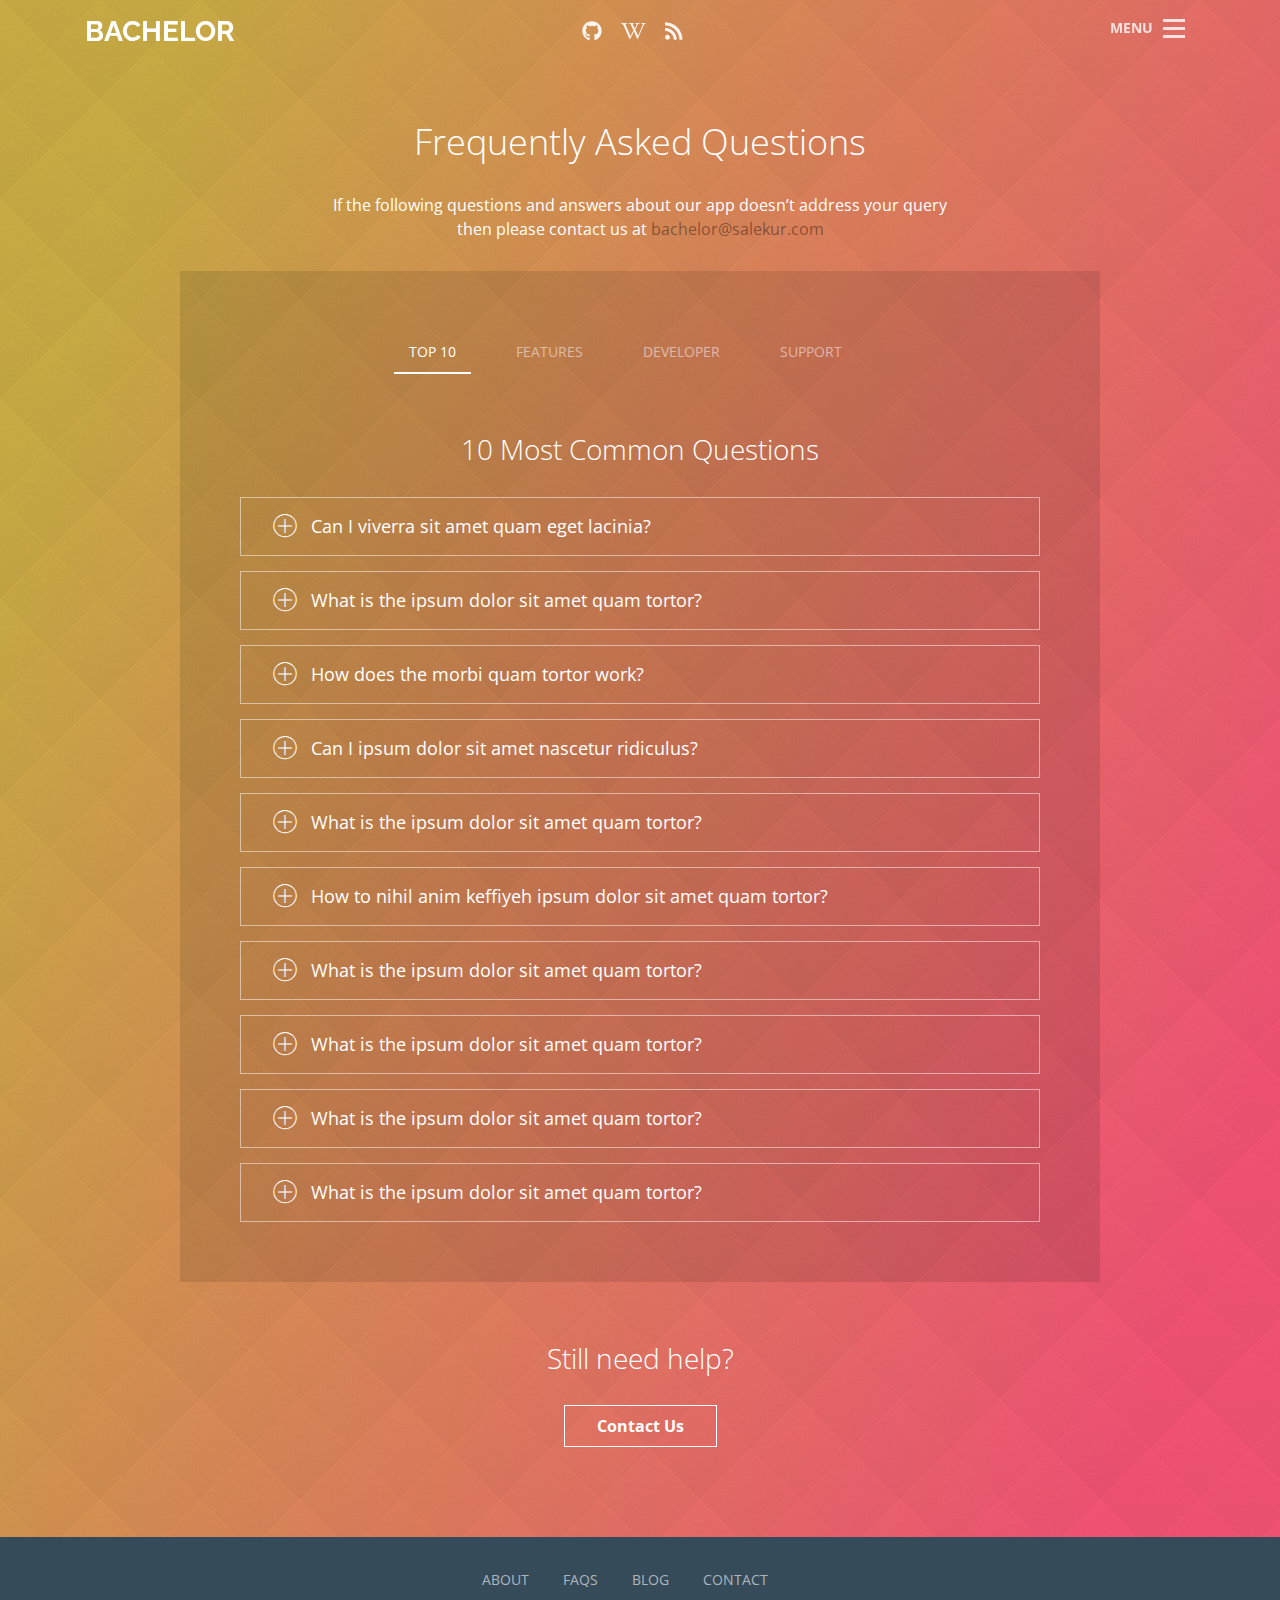
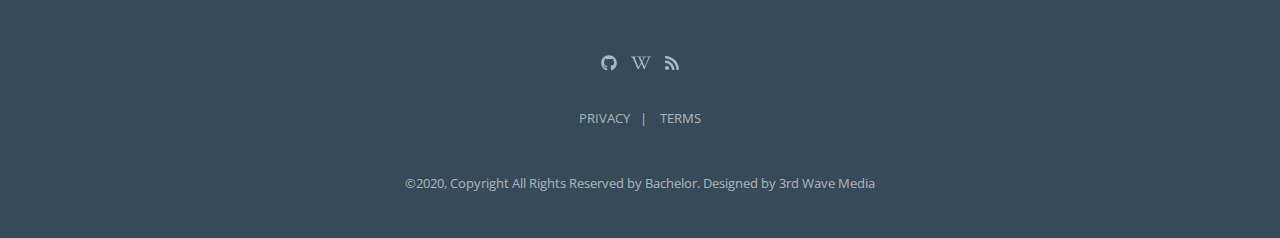
<file: faqs.html>
<!DOCTYPE html>
<html lang="en">
    <head>
        <!-- Meta -->
        <meta charset="utf-8">
        <meta http-equiv="X-UA-Compatible" content="IE=edge">
        <meta name="viewport" content="width=device-width, initial-scale=1.0">
        <meta name="description" content="Bachelor app will help bachelors to manage their daily meals, tasks, find a job or house, communicate with friends, and shopping. Download Bachelor app today and make your life easier.">
        <meta name="author" content="Salekur Rahaman, Asrafi Akter, Esrat Ema, Ania Chowdury">
        <link rel="shortcut icon" href="favicon.png">
        <title>FAQS</title>
        <link href='https://fonts.googleapis.com/css?family=Open+Sans:300italic,400italic,600italic,700italic,800italic,400,300,600,700,800' rel='stylesheet' type='text/css'>
        <link href='https://fonts.googleapis.com/css?family=Raleway:400,500,300,600,900,800,700,200,100' rel='stylesheet' type='text/css'>
        <!-- FontAwesome JS -->
        <script defer src="assets/fontawesome/js/all.js"></script>
        <!-- Global CSS -->
        <link rel="stylesheet" href="assets/plugins/bootstrap/css/bootstrap.min.css">
        <!-- Plugins CSS -->    
        <link rel="stylesheet" href="assets/plugins/pe-icon-7-stroke/css/pe-icon-7-stroke.css">
        <link rel="stylesheet" href="assets/plugins/pe-icon-7-stroke/css/helper.css">
        <link rel="stylesheet" href="assets/plugins/owl-carousel/assets/owl.carousel.min.css">
        <link rel="stylesheet" href="assets/plugins/owl-carousel/assets/owl.theme.default.min.css">
        <link rel="stylesheet" href="assets/plugins/fullPage.js/jquery.fullpage.css">
        <!-- Theme CSS -->
        <link id="theme-style" rel="stylesheet" href="assets/css/theme.css">
    </head>
    
    <body class="faqs-page">
        <nav id="myNavmenu" class="navbar navmenu text-center d-block" role="navigation">
            <a href="#" id="navmenu-close" class="navmenu-close">&times;</a>
            <ul class="list-unstyled menu-links">
                <li class="nav-item active"><a href="./">Home</a></li>
                <li class="nav-item"><a href="about.html">About</a></li>
                <li class="nav-item"><a href="faqs.html">FAQs</a></li>
                <li class="nav-item"><a href="https://dev-bac.blogspot.com">Blog</a></li>
                <li class="nav-item"><a href="contact.html">Contact</a></li>
            </ul>
            <ul class="social-icons list-inline">
                <li class="list-inline-item"><a href="https://github.com/DevBac/CSE299Summer20"><i class="fab fa-github"></i></a></li>                        
                <li class="list-inline-item"><a href="https://github.com/DevBac/CSE299Summer20/wiki"><i class="fab fa-wikipedia-w"></i></a></li>
                <li class="list-inline-item"><a href="https://dev-bac.blogspot.com"><i class="fas fa-rss"></i></a></li>                
            </ul> 
            
            <ul class="list-unstyled download-buttons">
                <li class="google-play"><a href="#"><img class="img-fluid d-block" src="assets/images/buttons/btn-google-play.png" alt="Download from Google Play" /></a></li>
            </ul><!--//list-unstyled-->
            
        </nav>  
        
        <div class="canvas-wrapper" id="canvas-wrapper">
            <!-- ******HEADER****** --> 
            <header id="header" class="header fixed-top">  
                <div class="container">
                    <h1 class="logo">
                        <a href="index.html">BACHELOR</a>
                    </h1><!--//logo-->
                    <div class="social-container text-center">
                        <ul class="social-icons list-inline">
                            <li class="list-inline-item"><a href="https://github.com/DevBac/CSE299Summer20"><i class="fab fa-github"></i></a></li>                        
                            <li class="list-inline-item"><a href="https://github.com/DevBac/CSE299Summer20/wiki"><i class="fab fa-wikipedia-w"></i></a></li>
                            <li class="list-inline-item"><a href="https://dev-bac.blogspot.com"><i class="fas fa-rss"></i></a></li>                
                        </ul> 
                    </div>            
                    
                    <div class="navbar-wrapper">
                      <span class="navbar-label">MENU</span>
                      <button type="button" class="navbar-toggle navmenu-hide" id="navbar-toggle">
                        <span class="icon-bar"></span>
                        <span class="icon-bar"></span>
                        <span class="icon-bar"></span>
                      </button>
                    </div><!--//navbar -->
                </div><!--//container-->
            </header><!--//header-->  

            <article class="faqs article gradient-4">
                <div class="container text-center">
                    <div class="row">
                        <div class="col-lg-10 col-12 mr-lg-auto ml-lg-auto">
                            <h2 class="title">Frequently Asked Questions</h2>
                            <p class="intro">If the following questions and answers about our app doesn’t address your query <br />then please contact us at <a href="mailto:bachelor@salekur.com">bachelor@salekur.com</a></p>
                            <section class="faqs-section text-center">
                                <div class="faqs-tabbed tabpanel">
                                    <!-- Nav tabs -->
                                    <ul class="nav nav-tabs justify-content-center" role="tablist">
                                        <li class="nav-item"><a class="nav-link active" href="#cat1" aria-controls="cat1" role="tab" data-toggle="tab">Top 10</a></li>
                                        <li class="nav-item"><a class="nav-link" href="#cat2" aria-controls="cat2" role="tab" data-toggle="tab">Features</a></li>
                                        <li class="nav-item"><a class="nav-link" href="#cat3" aria-controls="cat3" role="tab" data-toggle="tab">Developer</a></li>
                                        <li class="nav-item" class="last"><a class="nav-link" href="#cat4" aria-controls="cat4" role="tab" data-toggle="tab">Support</a></li>
                                    </ul>
                                    <!--//nav-->                            
                                    <!-- Tab panes -->
                                    <div id="accordion" class="tab-content text-left">
                                        <div role="tabpanel" class="tab-pane-1 tab-pane fade show active" id="cat1">
                                            <h3 class="subtitle text-center">10 Most Common Questions</h3>
                                            <div class="card">
                                                <div class="card-header">
                                                    <h4 class="card-title"><a data-parent="#accordion"
                                                        data-toggle="collapse" class="card-toggle" href="#faq1-1"><span class="pe-icon pe-7s-plus"></span>Can I viverra sit amet quam eget lacinia?</a></h4>
                                                </div>
                                                <div class="panel-collapse  collapse" id="faq1-1">
                                                    <div class="card-body">
                                                        Anim pariatur cliche reprehenderit, enim eiusmod high life
                                                        accusamus terry richardson ad squid. 3 wolf moon officia
                                                        aute, non cupidatat skateboard dolor brunch. Food truck
                                                        quinoa nesciunt laborum eiusmod. Brunch 3 wolf moon tempor,
                                                        sunt aliqua put a bird on it squid single-origin coffee
                                                        nulla assumenda shoreditch et. Nihil anim keffiyeh
                                                        helvetica, craft beer labore wes anderson cred nesciunt
                                                        sapiente ea proident. Ad vegan excepteur butcher vice lomo.
                                                        Leggings occaecat craft beer farm-to-table, raw denim
                                                        aesthetic synth nesciunt you probably haven't heard of them
                                                        accusamus labore sustainable VHS.
                                                    </div>
                                                </div>
                                            </div>
                                            <!--//card-->
                                            <div class="card">
                                                <div class="card-header">
                                                    <h4 class="card-title"><a data-parent="#accordion"
                                                        data-toggle="collapse" class="card-toggle" href="#faq1-2"><span class="pe-icon pe-7s-plus"></span>What is the ipsum dolor sit amet quam tortor?</a></h4>
                                                </div>
                                                <div class="card-collapse collapse" id="faq1-2">
                                                    <div class="card-body">
                                                        Anim pariatur cliche reprehenderit, enim eiusmod high life
                                                        accusamus terry richardson ad squid. 3 wolf moon officia
                                                        aute, non cupidatat skateboard dolor brunch. Food truck
                                                        quinoa nesciunt laborum eiusmod. Brunch 3 wolf moon tempor,
                                                        sunt aliqua put a bird on it squid single-origin coffee
                                                        nulla assumenda shoreditch et. Nihil anim keffiyeh
                                                        helvetica, craft beer labore wes anderson cred nesciunt
                                                        sapiente ea proident. Ad vegan excepteur butcher vice lomo.
                                                        Leggings occaecat craft beer farm-to-table, raw denim
                                                        aesthetic synth nesciunt you probably haven't heard of them
                                                        accusamus labore sustainable VHS.
                                                    </div>
                                                </div>
                                            </div>
                                            <!--//card-->
                                            <div class="card">
                                                <div class="card-header">
                                                    <h4 class="card-title"><a data-parent="#accordion"
                                                        data-toggle="collapse" class="card-toggle" href="#faq1-3"><span class="pe-icon pe-7s-plus"></span>How does the morbi quam tortor work?</a></h4>
                                                </div>
                                                <div class="card-collapse collapse" id="faq1-3">
                                                    <div class="card-body">
                                                        Anim pariatur cliche reprehenderit, enim eiusmod high life
                                                        accusamus terry richardson ad squid. 3 wolf moon officia
                                                        aute, non cupidatat skateboard dolor brunch. Food truck
                                                        quinoa nesciunt laborum eiusmod. Brunch 3 wolf moon tempor,
                                                        sunt aliqua put a bird on it squid single-origin coffee
                                                        nulla assumenda shoreditch et. Nihil anim keffiyeh
                                                        helvetica, craft beer labore wes anderson cred nesciunt
                                                        sapiente ea proident. Ad vegan excepteur butcher vice lomo.
                                                        Leggings occaecat craft beer farm-to-table, raw denim
                                                        aesthetic synth nesciunt you probably haven't heard of them
                                                        accusamus labore sustainable VHS.
                                                    </div>
                                                </div>
                                            </div>
                                            <!--//card-->
                                            <div class="card">
                                                <div class="card-header">
                                                    <h4 class="card-title"><a data-parent="#accordion"
                                                        data-toggle="collapse" class="card-toggle" href="#faq1-4"><span class="pe-icon pe-7s-plus"></span>Can I ipsum dolor sit amet nascetur ridiculus?</a></h4>
                                                </div>
                                                <div class="card-collapse collapse" id="faq1-4">
                                                    <div class="card-body">
                                                        Anim pariatur cliche reprehenderit, enim eiusmod high life
                                                        accusamus terry richardson ad squid. 3 wolf moon officia
                                                        aute, non cupidatat skateboard dolor brunch. Food truck
                                                        quinoa nesciunt laborum eiusmod. Brunch 3 wolf moon tempor,
                                                        sunt aliqua put a bird on it squid single-origin coffee
                                                        nulla assumenda shoreditch et. Nihil anim keffiyeh
                                                        helvetica, craft beer labore wes anderson cred nesciunt
                                                        sapiente ea proident. Ad vegan excepteur butcher vice lomo.
                                                        Leggings occaecat craft beer farm-to-table, raw denim
                                                        aesthetic synth nesciunt you probably haven't heard of them
                                                        accusamus labore sustainable VHS.
                                                    </div>
                                                </div>
                                            </div>
                                            <!--//card--> 
                                            <div class="card">
                                                <div class="card-header">
                                                    <h4 class="card-title"><a data-parent="#accordion"
                                                        data-toggle="collapse" class="card-toggle" href="#faq1-5"><span class="pe-icon pe-7s-plus"></span>What is the ipsum dolor sit amet quam tortor?</a></h4>
                                                </div>
                                                <div class="card-collapse collapse" id="faq1-5">
                                                    <div class="card-body">
                                                        Anim pariatur cliche reprehenderit, enim eiusmod high life
                                                        accusamus terry richardson ad squid. 3 wolf moon officia
                                                        aute, non cupidatat skateboard dolor brunch. Food truck
                                                        quinoa nesciunt laborum eiusmod. Brunch 3 wolf moon tempor,
                                                        sunt aliqua put a bird on it squid single-origin coffee
                                                        nulla assumenda shoreditch et. Nihil anim keffiyeh
                                                        helvetica, craft beer labore wes anderson cred nesciunt
                                                        sapiente ea proident. Ad vegan excepteur butcher vice lomo.
                                                        Leggings occaecat craft beer farm-to-table, raw denim
                                                        aesthetic synth nesciunt you probably haven't heard of them
                                                        accusamus labore sustainable VHS.
                                                    </div>
                                                </div>
                                            </div>
                                            <!--//card-->
                                            <div class="card">
                                                <div class="card-header">
                                                    <h4 class="card-title"><a data-parent="#accordion"
                                                        data-toggle="collapse" class="card-toggle" href="#faq1-6"><span class="pe-icon pe-7s-plus"></span>How to nihil anim keffiyeh
                                                        ipsum dolor sit amet quam tortor?</a>
                                                    </h4>
                                                </div>
                                                <div class="card-collapse collapse" id="faq1-6">
                                                    <div class="card-body">
                                                        Anim pariatur cliche reprehenderit, enim eiusmod high life
                                                        accusamus terry richardson ad squid. 3 wolf moon officia
                                                        aute, non cupidatat skateboard dolor brunch. Food truck
                                                        quinoa nesciunt laborum eiusmod. Brunch 3 wolf moon tempor,
                                                        sunt aliqua put a bird on it squid single-origin coffee
                                                        nulla assumenda shoreditch et. Nihil anim keffiyeh
                                                        helvetica, craft beer labore wes anderson cred nesciunt
                                                        sapiente ea proident. Ad vegan excepteur butcher vice lomo.
                                                        Leggings occaecat craft beer farm-to-table, raw denim
                                                        aesthetic synth nesciunt you probably haven't heard of them
                                                        accusamus labore sustainable VHS.
                                                    </div>
                                                </div>
                                            </div>
                                            <!--//card-->
                                            <div class="card">
                                                <div class="card-header">
                                                    <h4 class="card-title"><a data-parent="#accordion"
                                                        data-toggle="collapse" class="card-toggle" href="#faq1-7"><span class="pe-icon pe-7s-plus"></span>What is the ipsum dolor sit amet quam tortor?</a></h4>
                                                </div>
                                                <div class="card-collapse collapse" id="faq1-7">
                                                    <div class="card-body">
                                                        Anim pariatur cliche reprehenderit, enim eiusmod high life
                                                        accusamus terry richardson ad squid. 3 wolf moon officia
                                                        aute, non cupidatat skateboard dolor brunch. Food truck
                                                        quinoa nesciunt laborum eiusmod. Brunch 3 wolf moon tempor,
                                                        sunt aliqua put a bird on it squid single-origin coffee
                                                        nulla assumenda shoreditch et. Nihil anim keffiyeh
                                                        helvetica, craft beer labore wes anderson cred nesciunt
                                                        sapiente ea proident.
                                                    </div>
                                                </div>
                                            </div>
                                            <!--//card-->
                                            <div class="card">
                                                <div class="card-header">
                                                    <h4 class="card-title"><a data-parent="#accordion"
                                                        data-toggle="collapse" class="card-toggle" href="#faq1-8"><span class="pe-icon pe-7s-plus"></span>What is the ipsum dolor sit amet quam tortor?</a></h4>
                                                </div>
                                                <div class="card-collapse collapse" id="faq1-8">
                                                    <div class="card-body">
                                                        Anim pariatur cliche reprehenderit, enim eiusmod high life
                                                        accusamus terry richardson ad squid. 3 wolf moon officia
                                                        aute, non cupidatat skateboard dolor brunch. Food truck
                                                        quinoa nesciunt laborum eiusmod. 
                                                    </div>
                                                </div>
                                            </div>
                                            <!--//card-->
                                            <div class="card">
                                                <div class="card-header">
                                                    <h4 class="card-title"><a data-parent="#accordion"
                                                        data-toggle="collapse" class="card-toggle" href="#faq1-9"><span class="pe-icon pe-7s-plus"></span>What is the ipsum dolor sit amet quam tortor?</a></h4>
                                                </div>
                                                <div class="card-collapse collapse" id="faq1-9">
                                                    <div class="card-body">
                                                        Anim pariatur cliche reprehenderit, enim eiusmod high life
                                                        accusamus terry richardson ad squid. 3 wolf moon officia
                                                        aute, non cupidatat skateboard dolor brunch. Food truck
                                                        quinoa nesciunt laborum eiusmod. 
                                                    </div>
                                                </div>
                                            </div>
                                            <!--//card-->
                                            <div class="card">
                                                <div class="card-header">
                                                    <h4 class="card-title"><a data-parent="#accordion"
                                                        data-toggle="collapse" class="card-toggle" href="#faq1-10"><span class="pe-icon pe-7s-plus"></span>What is the ipsum dolor sit amet quam tortor?</a></h4>
                                                </div>
                                                <div class="card-collapse collapse" id="faq1-10">
                                                    <div class="card-body">
                                                        Anim pariatur cliche reprehenderit, enim eiusmod high life
                                                        accusamus terry richardson ad squid. 3 wolf moon officia
                                                        aute, non cupidatat skateboard dolor brunch. Food truck
                                                        quinoa nesciunt laborum eiusmod. 
                                                    </div>
                                                </div>
                                            </div>
                                            <!--//card-->
                                        </div>
                                        <!--//tab-pane-1-->
                                        <div role="tabpanel" class="tab-pane-2 tab-pane fade" id="cat2">
                                            <h3 class="subtitle text-center">Features Questions</h3>
                                            <div class="card">
                                                <div class="card-header">
                                                    <h4 class="card-title"><a data-parent="#accordion"
                                                        data-toggle="collapse" class="card-toggle" href="#faq2-1"><span class="pe-icon pe-7s-plus"></span>How to viverra sit amet quam eget lacinia?</a></h4>
                                                </div>
                                                <div class="panel-collapse  collapse" id="faq2-1">
                                                    <div class="card-body">
                                                        Anim pariatur cliche reprehenderit, enim eiusmod high life
                                                        accusamus terry richardson ad squid. 3 wolf moon officia
                                                        aute, non cupidatat skateboard dolor brunch. Food truck
                                                        quinoa nesciunt laborum eiusmod. Brunch 3 wolf moon tempor,
                                                        sunt aliqua put a bird on it squid single-origin coffee
                                                        nulla assumenda shoreditch et. Nihil anim keffiyeh
                                                        helvetica.
                                                    </div>
                                                </div>
                                            </div>
                                            <!--//card-->
                                            <div class="card">
                                                <div class="card-header">
                                                    <h4 class="card-title"><a data-parent="#accordion"
                                                        data-toggle="collapse" class="card-toggle" href="#faq2-2"><span class="pe-icon pe-7s-plus"></span>What is the ipsum dolor sit amet quam tortor?</a></h4>
                                                </div>
                                                <div class="card-collapse collapse" id="faq2-2">
                                                    <div class="card-body">
                                                        Anim pariatur cliche reprehenderit, enim eiusmod high life
                                                        accusamus terry richardson ad squid. 3 wolf moon officia
                                                        aute, non cupidatat skateboard dolor brunch. Food truck
                                                        quinoa nesciunt laborum eiusmod. Brunch 3 wolf moon tempor,
                                                        sunt aliqua put a bird on it squid single-origin coffee
                                                        nulla assumenda shoreditch et.
                                                    </div>
                                                </div>
                                            </div>
                                            <!--//card-->
                                            <div class="card">
                                                <div class="card-header">
                                                    <h4 class="card-title"><a data-parent="#accordion"
                                                        data-toggle="collapse" class="card-toggle" href="#faq2-3"><span class="pe-icon pe-7s-plus"></span>How to richardson ad squid?</a></h4>
                                                </div>
                                                <div class="card-collapse collapse" id="faq2-3">
                                                    <div class="card-body">
                                                        Anim pariatur cliche reprehenderit, enim eiusmod high life
                                                        accusamus terry richardson ad squid. 3 wolf moon officia
                                                        aute, non cupidatat skateboard dolor brunch. Food truck
                                                        quinoa nesciunt laborum eiusmod.
                                                    </div>
                                                </div>
                                            </div>
                                            <!--//card-->
                                            <div class="card">
                                                <div class="card-header">
                                                    <h4 class="card-title"><a data-parent="#accordion"
                                                        data-toggle="collapse" class="card-toggle" href="#faq2-4"><span class="pe-icon pe-7s-plus"></span>Do you provide nesciunt laborum?</a></h4>
                                                </div>
                                                <div class="card-collapse collapse" id="faq2-4">
                                                    <div class="card-body">
                                                        Anim pariatur cliche reprehenderit, enim eiusmod high life
                                                        accusamus terry richardson ad squid. 3 wolf moon officia
                                                        aute, non cupidatat skateboard dolor brunch. Food truck
                                                        quinoa nesciunt laborum eiusmod.
                                                    </div>
                                                </div>
                                            </div>
                                            <!--//card-->
                                            <div class="card">
                                                <div class="card-header">
                                                    <h4 class="card-title"><a data-parent="#accordion"
                                                        data-toggle="collapse" class="card-toggle" href="#faq2-5"><span class="pe-icon pe-7s-plus"></span>Do you provide nesciunt laborum?</a></h4>
                                                </div>
                                                <div class="card-collapse collapse" id="faq2-5">
                                                    <div class="card-body">
                                                        Pellentesque habitant morbi tristique senectus et netus et malesuada fames ac turpis egestas. Vivamus faucibus, nunc eget efficitur tempor, libero lacus rhoncus arcu, quis mattis elit neque ut felis. Pellentesque eget aliquam tortor. Ut dignissim dignissim dui.
                                                    </div>
                                                </div>
                                            </div>
                                            <!--//card-->
                                        </div>
                                        <!--//tab-pane-2-->
                                        <div role="tabpanel" class="tab-pane-3 tab-pane fade" id="cat3">
                                            <h3 class="subtitle text-center">Developer Questions</h3>
                                            <div class="card">
                                                <div class="card-header">
                                                    <h4 class="card-title"><a data-parent="#accordion"
                                                        data-toggle="collapse" class="card-toggle" href="#faq3-1"><span class="pe-icon pe-7s-plus"></span>How much viverra sit amet quam eget lacinia?</a></h4>
                                                </div>
                                                <div class="panel-collapse  collapse" id="faq3-1">
                                                    <div class="card-body">
                                                        Maecenas sit amet sapien ullamcorper, vestibulum tortor ac, tristique diam. Duis volutpat tempor nulla, vitae aliquam lorem dignissim quis. Donec eget porta augue. Cras lectus orci, facilisis vel nibh vitae, ultrices cursus tellus. Pellentesque sollicitudin rhoncus
                                                        helvetica.
                                                    </div>
                                                </div>
                                            </div>
                                            <!--//card-->
                                            <div class="card">
                                                <div class="card-header">
                                                    <h4 class="card-title"><a data-parent="#accordion"
                                                        data-toggle="collapse" class="card-toggle" href="#faq3-2"><span class="pe-icon pe-7s-plus"></span>Can I  fames ac turpis egestas?</a></h4>
                                                </div>
                                                <div class="panel-collapse  collapse" id="faq3-2">
                                                    <div class="card-body">
                                                        Aenean nec leo at neque consequat bibendum. Pellentesque habitant morbi tristique senectus et netus et malesuada fames ac turpis egestas. Fusce porta, ante sed hendrerit elementum, est erat pellentesque urna, luctus semper nunc nisl eu arcu.
                                                    </div>
                                                </div>
                                            </div>
                                            <!--//card-->
                                            <div class="card">
                                                <div class="card-header">
                                                    <h4 class="card-title"><a data-parent="#accordion"
                                                        data-toggle="collapse" class="card-toggle" href="#faq3-3"><span class="pe-icon pe-7s-plus"></span>When is  fames ac turpis egestas?</a></h4>
                                                </div>
                                                <div class="panel-collapse  collapse" id="faq3-3">
                                                    <div class="card-body">
                                                        Duis eu lacinia felis. Maecenas sit amet sapien ullamcorper, vestibulum tortor ac, tristique diam. Duis volutpat tempor nulla, vitae aliquam lorem dignissim quis. Donec eget porta augue. Cras lectus orci, facilisis vel nibh vitae, ultrices cursus tellus. Pellentesque sollicitudin rhoncus turpis, et ultrices dolor viverra a. Praesent mollis dui malesuada ante mattis porttitor. Nullam mauris purus.
                                                    </div>
                                                </div>
                                            </div>
                                            <!--//card-->
                                            <div class="card">
                                                <div class="card-header">
                                                    <h4 class="card-title"><a data-parent="#accordion"
                                                        data-toggle="collapse" class="card-toggle" href="#faq3-4"><span class="pe-icon pe-7s-plus"></span>When is  fames ac turpis egestas?</a></h4>
                                                </div>
                                                <div class="panel-collapse  collapse" id="faq3-4">
                                                    <div class="card-body">
                                                        Integer id diam in nulla tristique varius id mattis nisl. Suspendisse feugiat nibh arcu, nec cursus elit congue in. Ut volutpat justo nec enim euismod, eget interdum mi ornare. Aenean nec ornare justo. Sed malesuada pretium lectus eu viverra. Phasellus a odio non nulla sagittis iaculis. Donec dictum sagittis purus non viverra. Morbi dictum venenatis nisl, ut dictum augue vehicula ultricies. Nulla facilisi. Curabitur eu dictum nisl.
                                                    </div>
                                                </div>
                                            </div>
                                            <!--//card-->
                                            <div class="card">
                                                <div class="card-header">
                                                    <h4 class="card-title"><a data-parent="#accordion"
                                                        data-toggle="collapse" class="card-toggle" href="#faq3-5"><span class="pe-icon pe-7s-plus"></span>How to  malesuada ante mattis?</a></h4>
                                                </div>
                                                <div class="panel-collapse  collapse" id="faq3-5">
                                                    <div class="card-body">
                                                        Praesent mollis dui malesuada ante mattis porttitor. Nullam mauris purus, pellentesque nec tincidunt id, auctor vel enim. Donec aliquet imperdiet luctus. Donec lacinia ante tortor, et dapibus est tincidunt eget.                                            
                                                    </div>
                                                </div>
                                            </div>
                                            <!--//card-->
                                            <div class="card">
                                                <div class="card-header">
                                                    <h4 class="card-title"><a data-parent="#accordion"
                                                        data-toggle="collapse" class="card-toggle" href="#faq3-6"><span class="pe-icon pe-7s-plus"></span>How to  lacinia ante tortor?</a></h4>
                                                </div>
                                                <div class="panel-collapse  collapse" id="faq3-6">
                                                    <div class="card-body">
                                                        Praesent mollis dui malesuada ante mattis porttitor. Nullam mauris purus, pellentesque nec tincidunt id, auctor vel enim. Donec aliquet imperdiet luctus. Donec lacinia ante tortor, et dapibus est tincidunt eget.                                            
                                                    </div>
                                                </div>
                                            </div>
                                            <!--//card-->
                                        </div>
                                        <!--//tab-pane-3-->
                                        <div role="tabpanel" class="tab-pane tab-pane fade" id="cat4">
                                            <h3 class="subtitle text-center">Support Questions</h3>
                                            <div class="card">
                                                <div class="card-header">
                                                    <h4 class="card-title"><a data-parent="#accordion"
                                                        data-toggle="collapse" class="card-toggle" href="#faq4-1"><span class="pe-icon pe-7s-plus"></span>Where can I viverra sit amet quam eget lacinia?</a></h4>
                                                </div>
                                                <div class="panel-collapse  collapse" id="faq4-1">
                                                    <div class="card-body">
                                                        Maecenas sit amet sapien ullamcorper, vestibulum tortor ac, tristique diam. Duis volutpat tempor nulla, vitae aliquam lorem dignissim quis. Donec eget porta augue. Cras lectus orci, facilisis vel nibh vitae, ultrices cursus tellus. Pellentesque sollicitudin rhoncus helvetica.
                                                    </div>
                                                </div>
                                            </div>
                                            <!--//card-->
                                            <div class="card">
                                                <div class="card-header">
                                                    <h4 class="card-title"><a data-parent="#accordion"
                                                        data-toggle="collapse" class="card-toggle" href="#faq4-2"><span class="pe-icon pe-7s-plus"></span>How long amet quam eget lacinia?</a></h4>
                                                </div>
                                                <div class="panel-collapse  collapse" id="faq4-2">
                                                    <div class="card-body">
                                                        Mauris mi erat, vehicula nec accumsan vitae, facilisis id dui. Mauris tincidunt tortor a tellus pretium, nec pulvinar ligula viverra. Nullam nulla tellus, fermentum ac rhoncus bibendum, convallis eu justo. Aenean nec leo at neque consequat bibendum. Pellentesque habitant morbi tristique senectus et netus et malesuada fames ac turpis egestas. Fusce porta, ante sed hendrerit elementum, est erat pellentesque urna, luctus semper nunc nisl eu arcu. Etiam in efficitur quam, eget euismod lacus. Nam a magna quis lorem pharetra tempor vitae a tortor. Curabitur quis elit id orci porta viverra sit amet sit amet quam. Aliquam pretium ullamcorper odio id eleifend. Etiam vel convallis odio.
                                                    </div>
                                                </div>
                                            </div>
                                            <!--//card-->
                                        </div>
                                        <!--//tab-pane-4-->
                                    </div>
                                    <!--//tab-content-->                           
                                </div>
                                <!--//tab-panel-->
                            </section>
                            <!--//faqs-section-->
                            <section class="lead text-center">
                                <h3 class="subtitle">Still need help?</h3>
                                <a class="btn btn-cta btn-cta-primary" href="contact.html">Contact Us</a>
                            </section>
                            <!--//lead-->
                        </div>
                    </div>
                    <!--//row-->
                </div>
                <!--//container-->
            </article>
            <!--//article-->

            <!-- ******FOOTER****** --> 
            <footer class="footer">
                <div class="container text-center">
                    <nav class="links">
                        <ul class="list-inline">
                            <li class="list-inline-item"><a href="about.html">About</a></li>
                            <li class="list-inline-item"><a href="faqs.html">FAQs</a></li>
                            <li class="list-inline-item"><a href="https://devbac.blogspot.com">Blog</a></li>
                            <li class="list-inline-item"><a href="contact.html">Contact</a></li>
                        </ul>                    
                    </nav>
                    <ul class="social-icons list-inline">
                        <li class="list-inline-item"><a href="https://github.com/DevBac/CSE299Summer20"><i class="fab fa-github"></i></a></li>                        
                        <li class="list-inline-item"><a href="https://github.com/DevBac/CSE299Summer20/wiki"><i class="fab fa-wikipedia-w"></i></a></li>
                        <li class="list-inline-item"><a href="https://dev-bac.blogspot.com"><i class="fas fa-rss"></i></a></li>                   
                    </ul>
                    <ul class="links legal-links list-inline">
                        <li class="list-inline-item"><a href="privacy.html">Privacy</a></li>
                        <li class="last list-inline-item"><a href="terms.html">Terms</a></li>
                    </ul><!--//legal-links-->
                    <small class="copyright">&copy;2020, Copyright All Rights Reserved by <a href="./">Bachelor</a>. Designed by <a href="http://themes.3rdwavemedia.com/">3rd Wave Media</a></small>
                    
                </div><!--//container-->
            </footer><!--//footer-->
        </div><!--//canvas-wrapper-->

        <!-- Main Javascript -->          
        <script type="text/javascript" src="assets/plugins/jquery-3.4.1.min.js"></script>
        <script type="text/javascript" src="assets/plugins/popper.min.js"></script> 
        <script type="text/javascript" src="assets/plugins/bootstrap/js/bootstrap.min.js"></script>                                                         
        <script type="text/javascript" src="assets/js/main.js"></script>
        <!-- FAQs panels -->
        <script type="text/javascript" src="assets/js/faqs-custom.js"></script>
    </body>
</html>
</file>
<file: assets/plugins/pe-icon-7-stroke/css/pe-icon-7-stroke.css>
@font-face {
	font-family: 'Pe-icon-7-stroke';
	src:url('../fonts/Pe-icon-7-stroke.eot?d7yf1v');
	src:url('../fonts/Pe-icon-7-stroke.eot?#iefixd7yf1v') format('embedded-opentype'),
		url('../fonts/Pe-icon-7-stroke.woff?d7yf1v') format('woff'),
		url('../fonts/Pe-icon-7-stroke.ttf?d7yf1v') format('truetype'),
		url('../fonts/Pe-icon-7-stroke.svg?d7yf1v#Pe-icon-7-stroke') format('svg');
	font-weight: normal;
	font-style: normal;
}

[class^="pe-7s-"], [class*=" pe-7s-"] {
	display: inline-block;
	font-family: 'Pe-icon-7-stroke';
	speak: none;
	font-style: normal;
	font-weight: normal;
	font-variant: normal;
	text-transform: none;
	line-height: 1;

	/* Better Font Rendering =========== */
	-webkit-font-smoothing: antialiased;
	-moz-osx-font-smoothing: grayscale;
}

.pe-7s-album:before {
	content: "\e6aa";
}
.pe-7s-arc:before {
	content: "\e6ab";
}
.pe-7s-back-2:before {
	content: "\e6ac";
}
.pe-7s-bandaid:before {
	content: "\e6ad";
}
.pe-7s-car:before {
	content: "\e6ae";
}
.pe-7s-diamond:before {
	content: "\e6af";
}
.pe-7s-door-lock:before {
	content: "\e6b0";
}
.pe-7s-eyedropper:before {
	content: "\e6b1";
}
.pe-7s-female:before {
	content: "\e6b2";
}
.pe-7s-gym:before {
	content: "\e6b3";
}
.pe-7s-hammer:before {
	content: "\e6b4";
}
.pe-7s-headphones:before {
	content: "\e6b5";
}
.pe-7s-helm:before {
	content: "\e6b6";
}
.pe-7s-hourglass:before {
	content: "\e6b7";
}
.pe-7s-leaf:before {
	content: "\e6b8";
}
.pe-7s-magic-wand:before {
	content: "\e6b9";
}
.pe-7s-male:before {
	content: "\e6ba";
}
.pe-7s-map-2:before {
	content: "\e6bb";
}
.pe-7s-next-2:before {
	content: "\e6bc";
}
.pe-7s-paint-bucket:before {
	content: "\e6bd";
}
.pe-7s-pendrive:before {
	content: "\e6be";
}
.pe-7s-photo:before {
	content: "\e6bf";
}
.pe-7s-piggy:before {
	content: "\e6c0";
}
.pe-7s-plugin:before {
	content: "\e6c1";
}
.pe-7s-refresh-2:before {
	content: "\e6c2";
}
.pe-7s-rocket:before {
	content: "\e6c3";
}
.pe-7s-settings:before {
	content: "\e6c4";
}
.pe-7s-shield:before {
	content: "\e6c5";
}
.pe-7s-smile:before {
	content: "\e6c6";
}
.pe-7s-usb:before {
	content: "\e6c7";
}
.pe-7s-vector:before {
	content: "\e6c8";
}
.pe-7s-wine:before {
	content: "\e6c9";
}
.pe-7s-cloud-upload:before {
	content: "\e68a";
}
.pe-7s-cash:before {
	content: "\e68c";
}
.pe-7s-close:before {
	content: "\e680";
}
.pe-7s-bluetooth:before {
	content: "\e68d";
}
.pe-7s-cloud-download:before {
	content: "\e68b";
}
.pe-7s-way:before {
	content: "\e68e";
}
.pe-7s-close-circle:before {
	content: "\e681";
}
.pe-7s-id:before {
	content: "\e68f";
}
.pe-7s-angle-up:before {
	content: "\e682";
}
.pe-7s-wristwatch:before {
	content: "\e690";
}
.pe-7s-angle-up-circle:before {
	content: "\e683";
}
.pe-7s-world:before {
	content: "\e691";
}
.pe-7s-angle-right:before {
	content: "\e684";
}
.pe-7s-volume:before {
	content: "\e692";
}
.pe-7s-angle-right-circle:before {
	content: "\e685";
}
.pe-7s-users:before {
	content: "\e693";
}
.pe-7s-angle-left:before {
	content: "\e686";
}
.pe-7s-user-female:before {
	content: "\e694";
}
.pe-7s-angle-left-circle:before {
	content: "\e687";
}
.pe-7s-up-arrow:before {
	content: "\e695";
}
.pe-7s-angle-down:before {
	content: "\e688";
}
.pe-7s-switch:before {
	content: "\e696";
}
.pe-7s-angle-down-circle:before {
	content: "\e689";
}
.pe-7s-scissors:before {
	content: "\e697";
}
.pe-7s-wallet:before {
	content: "\e600";
}
.pe-7s-safe:before {
	content: "\e698";
}
.pe-7s-volume2:before {
	content: "\e601";
}
.pe-7s-volume1:before {
	content: "\e602";
}
.pe-7s-voicemail:before {
	content: "\e603";
}
.pe-7s-video:before {
	content: "\e604";
}
.pe-7s-user:before {
	content: "\e605";
}
.pe-7s-upload:before {
	content: "\e606";
}
.pe-7s-unlock:before {
	content: "\e607";
}
.pe-7s-umbrella:before {
	content: "\e608";
}
.pe-7s-trash:before {
	content: "\e609";
}
.pe-7s-tools:before {
	content: "\e60a";
}
.pe-7s-timer:before {
	content: "\e60b";
}
.pe-7s-ticket:before {
	content: "\e60c";
}
.pe-7s-target:before {
	content: "\e60d";
}
.pe-7s-sun:before {
	content: "\e60e";
}
.pe-7s-study:before {
	content: "\e60f";
}
.pe-7s-stopwatch:before {
	content: "\e610";
}
.pe-7s-star:before {
	content: "\e611";
}
.pe-7s-speaker:before {
	content: "\e612";
}
.pe-7s-signal:before {
	content: "\e613";
}
.pe-7s-shuffle:before {
	content: "\e614";
}
.pe-7s-shopbag:before {
	content: "\e615";
}
.pe-7s-share:before {
	content: "\e616";
}
.pe-7s-server:before {
	content: "\e617";
}
.pe-7s-search:before {
	content: "\e618";
}
.pe-7s-film:before {
	content: "\e6a5";
}
.pe-7s-science:before {
	content: "\e619";
}
.pe-7s-disk:before {
	content: "\e6a6";
}
.pe-7s-ribbon:before {
	content: "\e61a";
}
.pe-7s-repeat:before {
	content: "\e61b";
}
.pe-7s-refresh:before {
	content: "\e61c";
}
.pe-7s-add-user:before {
	content: "\e6a9";
}
.pe-7s-refresh-cloud:before {
	content: "\e61d";
}
.pe-7s-paperclip:before {
	content: "\e69c";
}
.pe-7s-radio:before {
	content: "\e61e";
}
.pe-7s-note2:before {
	content: "\e69d";
}
.pe-7s-print:before {
	content: "\e61f";
}
.pe-7s-network:before {
	content: "\e69e";
}
.pe-7s-prev:before {
	content: "\e620";
}
.pe-7s-mute:before {
	content: "\e69f";
}
.pe-7s-power:before {
	content: "\e621";
}
.pe-7s-medal:before {
	content: "\e6a0";
}
.pe-7s-portfolio:before {
	content: "\e622";
}
.pe-7s-like2:before {
	content: "\e6a1";
}
.pe-7s-plus:before {
	content: "\e623";
}
.pe-7s-left-arrow:before {
	content: "\e6a2";
}
.pe-7s-play:before {
	content: "\e624";
}
.pe-7s-key:before {
	content: "\e6a3";
}
.pe-7s-plane:before {
	content: "\e625";
}
.pe-7s-joy:before {
	content: "\e6a4";
}
.pe-7s-photo-gallery:before {
	content: "\e626";
}
.pe-7s-pin:before {
	content: "\e69b";
}
.pe-7s-phone:before {
	content: "\e627";
}
.pe-7s-plug:before {
	content: "\e69a";
}
.pe-7s-pen:before {
	content: "\e628";
}
.pe-7s-right-arrow:before {
	content: "\e699";
}
.pe-7s-paper-plane:before {
	content: "\e629";
}
.pe-7s-delete-user:before {
	content: "\e6a7";
}
.pe-7s-paint:before {
	content: "\e62a";
}
.pe-7s-bottom-arrow:before {
	content: "\e6a8";
}
.pe-7s-notebook:before {
	content: "\e62b";
}
.pe-7s-note:before {
	content: "\e62c";
}
.pe-7s-next:before {
	content: "\e62d";
}
.pe-7s-news-paper:before {
	content: "\e62e";
}
.pe-7s-musiclist:before {
	content: "\e62f";
}
.pe-7s-music:before {
	content: "\e630";
}
.pe-7s-mouse:before {
	content: "\e631";
}
.pe-7s-more:before {
	content: "\e632";
}
.pe-7s-moon:before {
	content: "\e633";
}
.pe-7s-monitor:before {
	content: "\e634";
}
.pe-7s-micro:before {
	content: "\e635";
}
.pe-7s-menu:before {
	content: "\e636";
}
.pe-7s-map:before {
	content: "\e637";
}
.pe-7s-map-marker:before {
	content: "\e638";
}
.pe-7s-mail:before {
	content: "\e639";
}
.pe-7s-mail-open:before {
	content: "\e63a";
}
.pe-7s-mail-open-file:before {
	content: "\e63b";
}
.pe-7s-magnet:before {
	content: "\e63c";
}
.pe-7s-loop:before {
	content: "\e63d";
}
.pe-7s-look:before {
	content: "\e63e";
}
.pe-7s-lock:before {
	content: "\e63f";
}
.pe-7s-lintern:before {
	content: "\e640";
}
.pe-7s-link:before {
	content: "\e641";
}
.pe-7s-like:before {
	content: "\e642";
}
.pe-7s-light:before {
	content: "\e643";
}
.pe-7s-less:before {
	content: "\e644";
}
.pe-7s-keypad:before {
	content: "\e645";
}
.pe-7s-junk:before {
	content: "\e646";
}
.pe-7s-info:before {
	content: "\e647";
}
.pe-7s-home:before {
	content: "\e648";
}
.pe-7s-help2:before {
	content: "\e649";
}
.pe-7s-help1:before {
	content: "\e64a";
}
.pe-7s-graph3:before {
	content: "\e64b";
}
.pe-7s-graph2:before {
	content: "\e64c";
}
.pe-7s-graph1:before {
	content: "\e64d";
}
.pe-7s-graph:before {
	content: "\e64e";
}
.pe-7s-global:before {
	content: "\e64f";
}
.pe-7s-gleam:before {
	content: "\e650";
}
.pe-7s-glasses:before {
	content: "\e651";
}
.pe-7s-gift:before {
	content: "\e652";
}
.pe-7s-folder:before {
	content: "\e653";
}
.pe-7s-flag:before {
	content: "\e654";
}
.pe-7s-filter:before {
	content: "\e655";
}
.pe-7s-file:before {
	content: "\e656";
}
.pe-7s-expand1:before {
	content: "\e657";
}
.pe-7s-exapnd2:before {
	content: "\e658";
}
.pe-7s-edit:before {
	content: "\e659";
}
.pe-7s-drop:before {
	content: "\e65a";
}
.pe-7s-drawer:before {
	content: "\e65b";
}
.pe-7s-download:before {
	content: "\e65c";
}
.pe-7s-display2:before {
	content: "\e65d";
}
.pe-7s-display1:before {
	content: "\e65e";
}
.pe-7s-diskette:before {
	content: "\e65f";
}
.pe-7s-date:before {
	content: "\e660";
}
.pe-7s-cup:before {
	content: "\e661";
}
.pe-7s-culture:before {
	content: "\e662";
}
.pe-7s-crop:before {
	content: "\e663";
}
.pe-7s-credit:before {
	content: "\e664";
}
.pe-7s-copy-file:before {
	content: "\e665";
}
.pe-7s-config:before {
	content: "\e666";
}
.pe-7s-compass:before {
	content: "\e667";
}
.pe-7s-comment:before {
	content: "\e668";
}
.pe-7s-coffee:before {
	content: "\e669";
}
.pe-7s-cloud:before {
	content: "\e66a";
}
.pe-7s-clock:before {
	content: "\e66b";
}
.pe-7s-check:before {
	content: "\e66c";
}
.pe-7s-chat:before {
	content: "\e66d";
}
.pe-7s-cart:before {
	content: "\e66e";
}
.pe-7s-camera:before {
	content: "\e66f";
}
.pe-7s-call:before {
	content: "\e670";
}
.pe-7s-calculator:before {
	content: "\e671";
}
.pe-7s-browser:before {
	content: "\e672";
}
.pe-7s-box2:before {
	content: "\e673";
}
.pe-7s-box1:before {
	content: "\e674";
}
.pe-7s-bookmarks:before {
	content: "\e675";
}
.pe-7s-bicycle:before {
	content: "\e676";
}
.pe-7s-bell:before {
	content: "\e677";
}
.pe-7s-battery:before {
	content: "\e678";
}
.pe-7s-ball:before {
	content: "\e679";
}
.pe-7s-back:before {
	content: "\e67a";
}
.pe-7s-attention:before {
	content: "\e67b";
}
.pe-7s-anchor:before {
	content: "\e67c";
}
.pe-7s-albums:before {
	content: "\e67d";
}
.pe-7s-alarm:before {
	content: "\e67e";
}
.pe-7s-airplay:before {
	content: "\e67f";
}
</file>
<file: assets/css/app.css>
.round-corner {
    border-radius: 20px !important;
}
</file>
<file: assets/plugins/pe-icon-7-stroke/css/helper.css>
/* HELPER CLASS 
 * -------------------------- */

/* FA based classes */

/*! Modified from font-awesome helper CSS classes - PIXEDEN
 *  Font Awesome 4.0.3 by @davegandy - http://fontawesome.io - @fontawesome
 *  License - http://fontawesome.io/license (CSS: MIT License)
 */

/* makes the font 33% larger relative to the icon container */
.pe-lg {
  font-size: 1.3333333333333333em;
  line-height: 0.75em;
  vertical-align: -15%;
}
.pe-2x {
  font-size: 2em;
}
.pe-3x {
  font-size: 3em;
}
.pe-4x {
  font-size: 4em;
}
.pe-5x {
  font-size: 5em;
}
.pe-fw {
  width: 1.2857142857142858em;
  text-align: center;
}
.pe-ul {
  padding-left: 0;
  margin-left: 2.142857142857143em;
  list-style-type: none;
}
.pe-ul > li {
  position: relative;
}
.pe-li {
  position: absolute;
  left: -2.142857142857143em;
  width: 2.142857142857143em;
  top: 0.14285714285714285em;
  text-align: center;
}
.pe-li.pe-lg {
  left: -1.8571428571428572em;
}
.pe-border {
  padding: .2em .25em .15em;
  border: solid 0.08em #eeeeee;
  border-radius: .1em;
}
.pull-right {
  float: right;
}
.pull-left {
  float: left;
}
.pe.pull-left {
  margin-right: .3em;
}
.pe.pull-right {
  margin-left: .3em;
}
.pe-spin {
  -webkit-animation: spin 2s infinite linear;
  -moz-animation: spin 2s infinite linear;
  -o-animation: spin 2s infinite linear;
  animation: spin 2s infinite linear;
}
@-moz-keyframes spin {
  0% {
    -moz-transform: rotate(0deg);
  }
  100% {
    -moz-transform: rotate(359deg);
  }
}
@-webkit-keyframes spin {
  0% {
    -webkit-transform: rotate(0deg);
  }
  100% {
    -webkit-transform: rotate(359deg);
  }
}
@-o-keyframes spin {
  0% {
    -o-transform: rotate(0deg);
  }
  100% {
    -o-transform: rotate(359deg);
  }
}
@-ms-keyframes spin {
  0% {
    -ms-transform: rotate(0deg);
  }
  100% {
    -ms-transform: rotate(359deg);
  }
}
@keyframes spin {
  0% {
    transform: rotate(0deg);
  }
  100% {
    transform: rotate(359deg);
  }
}
.pe-rotate-90 {
  filter: progid:DXImageTransform.Microsoft.BasicImage(rotation=1);
  -webkit-transform: rotate(90deg);
  -moz-transform: rotate(90deg);
  -ms-transform: rotate(90deg);
  -o-transform: rotate(90deg);
  transform: rotate(90deg);
}
.pe-rotate-180 {
  filter: progid:DXImageTransform.Microsoft.BasicImage(rotation=2);
  -webkit-transform: rotate(180deg);
  -moz-transform: rotate(180deg);
  -ms-transform: rotate(180deg);
  -o-transform: rotate(180deg);
  transform: rotate(180deg);
}
.pe-rotate-270 {
  filter: progid:DXImageTransform.Microsoft.BasicImage(rotation=3);
  -webkit-transform: rotate(270deg);
  -moz-transform: rotate(270deg);
  -ms-transform: rotate(270deg);
  -o-transform: rotate(270deg);
  transform: rotate(270deg);
}
.pe-flip-horizontal {
  filter: progid:DXImageTransform.Microsoft.BasicImage(rotation=0, mirror=1);
  -webkit-transform: scale(-1, 1);
  -moz-transform: scale(-1, 1);
  -ms-transform: scale(-1, 1);
  -o-transform: scale(-1, 1);
  transform: scale(-1, 1);
}
.pe-flip-vertical {
  filter: progid:DXImageTransform.Microsoft.BasicImage(rotation=2, mirror=1);
  -webkit-transform: scale(1, -1);
  -moz-transform: scale(1, -1);
  -ms-transform: scale(1, -1);
  -o-transform: scale(1, -1);
  transform: scale(1, -1);
}
.pe-stack {
  position: relative;
  display: inline-block;
  width: 2em;
  height: 2em;
  line-height: 2em;
  vertical-align: middle;
}
.pe-stack-1x,
.pe-stack-2x {
  position: absolute;
  left: 0;
  width: 100%;
  text-align: center;
}
.pe-stack-1x {
  line-height: inherit;
}
.pe-stack-2x {
  font-size: 2em;
}
.pe-inverse {
  color: #ffffff;
}

/* Custom classes / mods - PIXEDEN */
.pe-va {
  vertical-align: middle;
}

.pe-border {
  border: solid 0.08em #eaeaea;
}

[class^="pe-7s-"], [class*=" pe-7s-"] {
  display: inline-block;
}
</file>
